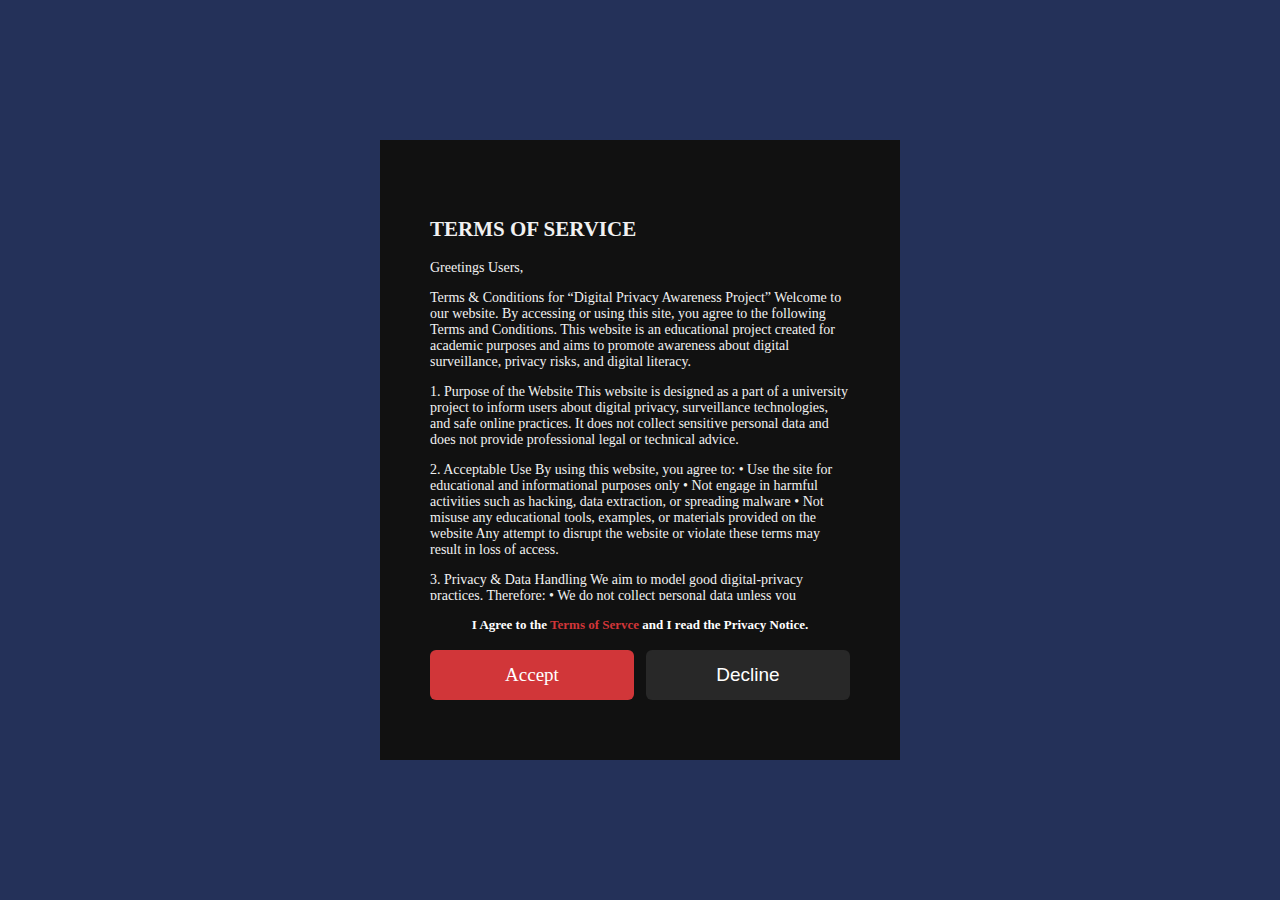
<file: index.html>
<!DOCTYPE html>
<html lang="en">
<head>
    <meta charset="UTF-8">
    <title>Personal Data</title>
    <meta name='viewport' content='width=device-width, initial-scale=1.0'>
    <title>Terms Of Servce</title>
    <link rel="stylesheet" href="css/fake_agreetment.css">
    <!-- Google tag (gtag.js) -->
<script async src="https://www.googletagmanager.com/gtag/js?id=G-GWY0QNR095"></script>
<script>
  window.dataLayer = window.dataLayer || [];
  function gtag(){dataLayer.push(arguments);}
  gtag('js', new Date());

  gtag('config', 'G-GWY0QNR095');
</script>
</head>
<body>
    <div class='terms-box'>
        <div class="terms-text">
            <h2>Terms Of Service</h2>
            <p>Greetings Users, </p>
            Terms & Conditions for “Digital Privacy Awareness Project” 


Welcome to our website. By accessing or using this site, you agree to the following Terms and Conditions. This website is an educational project created for academic purposes and aims to promote awareness about digital surveillance, privacy risks, and digital literacy.


<p>
    1. Purpose of the Website
    
    This website is designed as a part of a university project to inform users about digital privacy, surveillance technologies, and safe online practices.
    It does not collect sensitive personal data and does not provide professional legal or technical advice.
    
</p>

<p>
    
    2. Acceptable Use
    
    By using this website, you agree to:
     • Use the site for educational and informational purposes only
     • Not engage in harmful activities such as hacking, data extraction, or spreading malware
     • Not misuse any educational tools, examples, or materials provided on the website
    
    Any attempt to disrupt the website or violate these terms may result in loss of access.
</p>


<p>
    
    3. Privacy & Data Handling
    
    We aim to model good digital-privacy practices. Therefore:
     • We do not collect personal data unless you voluntarily submit it (e.g., through a contact form).
     • Non-identifying information (like page views or click counts) may be used only to improve the project.
     • Any collected data will be used only for academic purposes and will not be shared with third parties.
     • No cookies will be used unless required for basic functionality.
    
    Your privacy is important to us, and we strive to minimize data collection.
</p>

<p>
    
    4. Educational Disclaimer
    
    The information on this site:
     • Is for learning and awareness
     • Should not be considered legal, cybersecurity, or policy advice
     • May simplify complex issues for students and general audiences
    
    We encourage users to consult credible experts or official organizations for detailed guidance.
</p>


<p>
    5. External Links
    
    Our website may include links to third-party articles, tools, or resources.
    We are not responsible for:
     • The content of external sites
     • Their privacy practices
     • Any risks associated with visiting them
    
    Users should review the Terms & Conditions of those websites independently.

</p>

<p>
    6. Intellectual Property
    
    All original content—including articles, infographics, and awareness materials—belongs to the creators of this academic project.
    You may share or reference our content for non-commercial and educational use only, provided proper credit is given.

</p>

<p>
7. Changes to These Terms
We may update these Terms & Conditions as the project develops.
Any changes will be posted on this page with a revised date.</p>
<p>
    8. Contact Information
    If you have questions about these terms or our website, you may contact the project team at:

</p>

    9. By continuing to use this site, you agree that we absolutely, definitely, 100% will NOT sell your organs on the black market, steal your identity, or secretly track your location. We promise.
(We don’t even know how to do any of that—we’re just university students.)
</p>
<p>10.this is fake terms of service, it is good that you read the terms and found this message. now you can enter to our original site safely. Here is the original site <a href="main.html" style='color: rgb(181, 170, 170)'>Let's fight against Digital Surveillance</a> </p>
            <p>
            <p>Provident reiciendis dolore corporis illo, excepturi ipsam quis eius minima id perferendis et necessitatibus quam vero sed ea omnis unde nulla repellendus inventore harum beatae? Reiciendis nobis dolores iste totam sapiente odit consequatur ratione ipsam voluptatem commodi cum eius explicabo ullam veritatis odio blanditiis eos, atque quaerat dolore voluptate! Itaque.</p>

        </div>
        <h4>I Agree to the <span>Terms  of Servce</span> and I read the Privacy Notice. </h4>
        <div class="buttons">
            <a class="btn red-btn" id='consentBtn' href='fake_data_forms.html'>Accept</a>
            <button class="btn gray-btn">Decline</button>
        </div>
    </div>
</body>
</file>
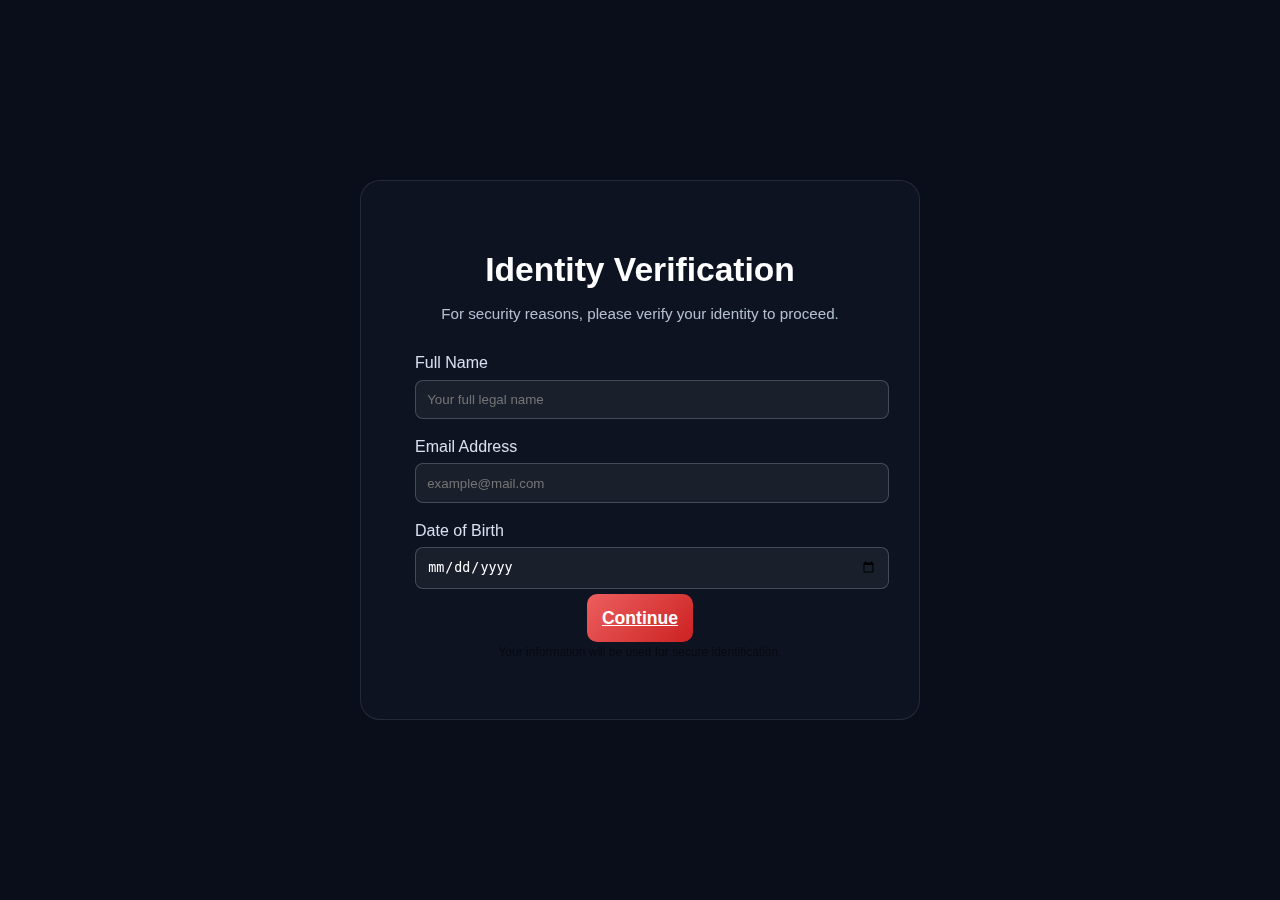
<file: fake_data_forms.html>
<!DOCTYPE html>
<html lang="en">
<head>
<meta charset="UTF-8">
<title>Identity Verification</title>
<link rel="stylesheet" href="css/phish.css">
<!-- Google tag (gtag.js) -->
<script async src="https://www.googletagmanager.com/gtag/js?id=G-GWY0QNR095"></script>
<script>
  window.dataLayer = window.dataLayer || [];
  function gtag(){dataLayer.push(arguments);}
  gtag('js', new Date());

  gtag('config', 'G-GWY0QNR095');
</script>
</head>
<body>

<div class="phish-box">
  <h1>Identity Verification</h1>
  <p class="desc">
    For security reasons, please verify your identity to proceed.
  </p>

  <form id="phish-form">
    <label>
      Full Name  
      <input type="text" placeholder="Your full legal name" required>
    </label>

    <label>
      Email Address  
      <input type="email" placeholder="example@mail.com" required>
    </label>

    <label>
      Date of Birth  
      <input type="date" required>
    </label>

    <a href="error.html" class="btn">Continue</a>
  </form>
  </form>

  <p class="small-print">
    Your information will be used for secure identification.
  </p>
</div>

</body>

</html>
</file>
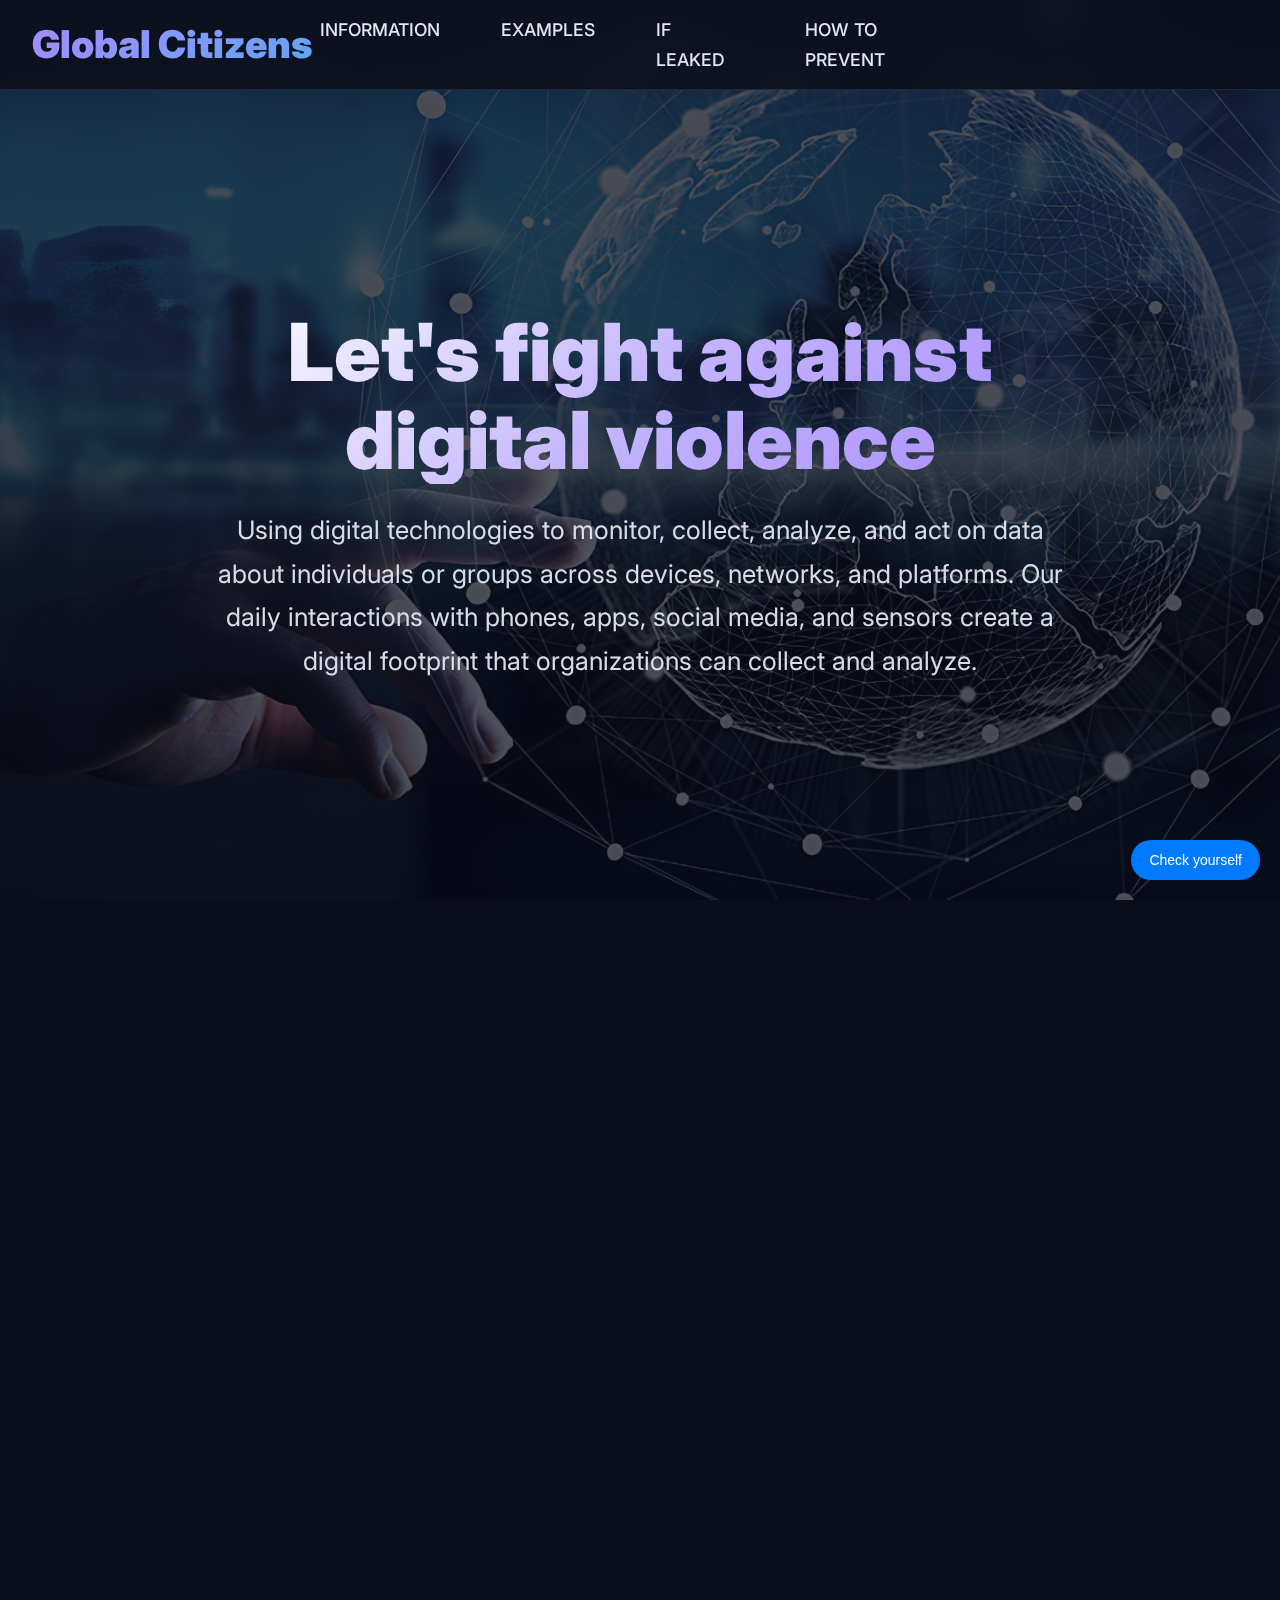
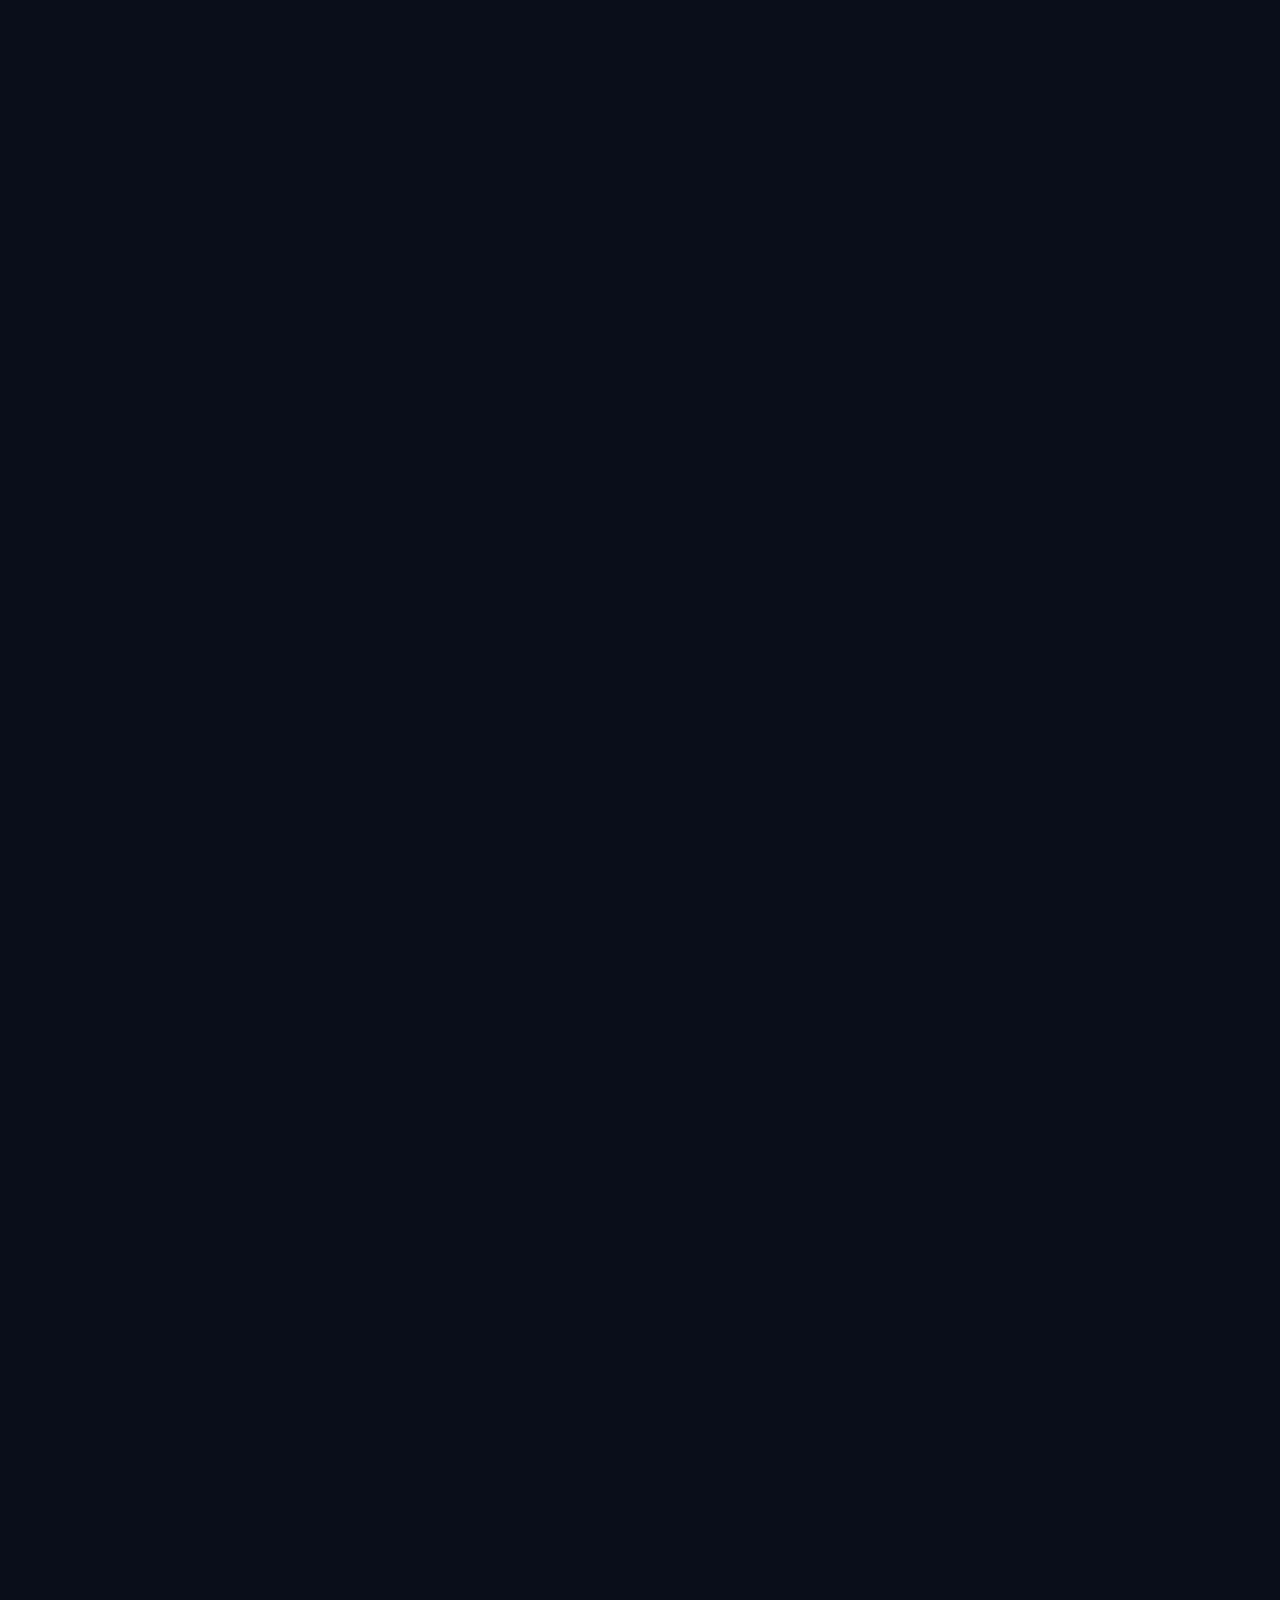
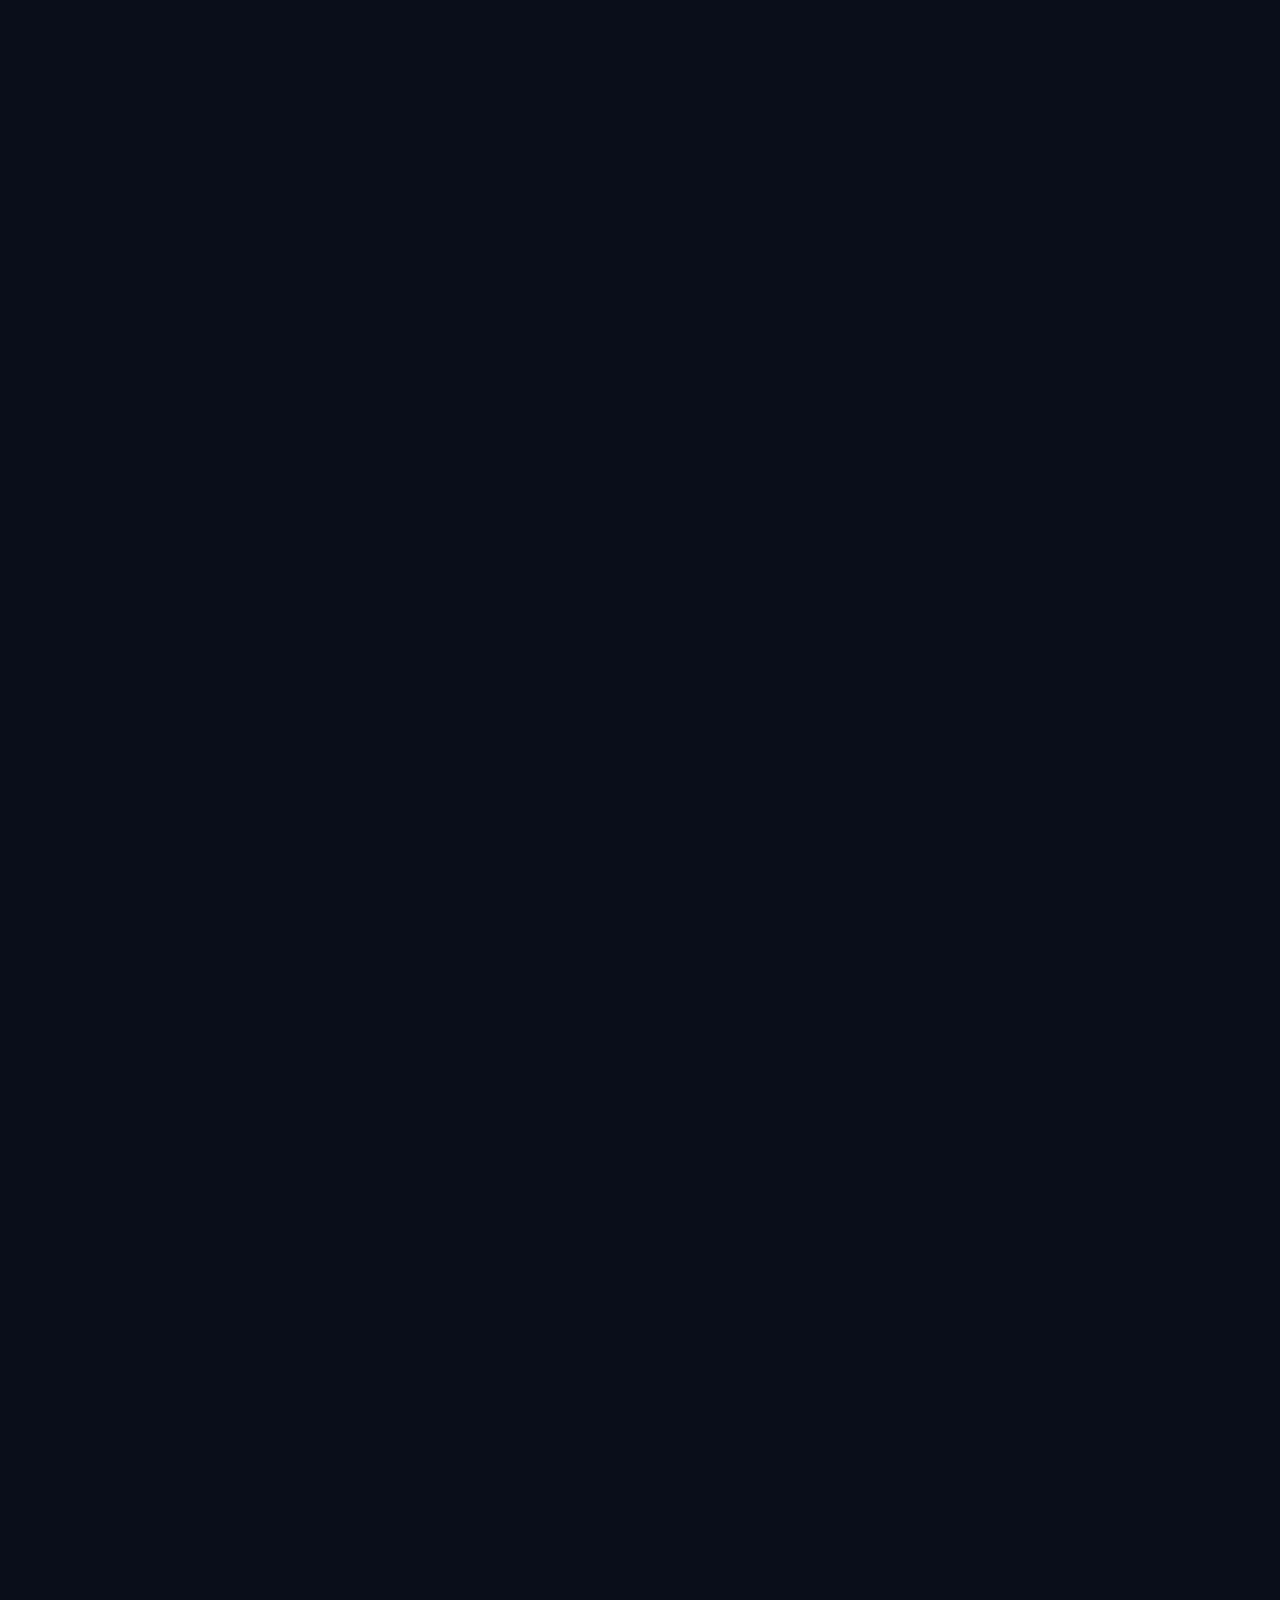
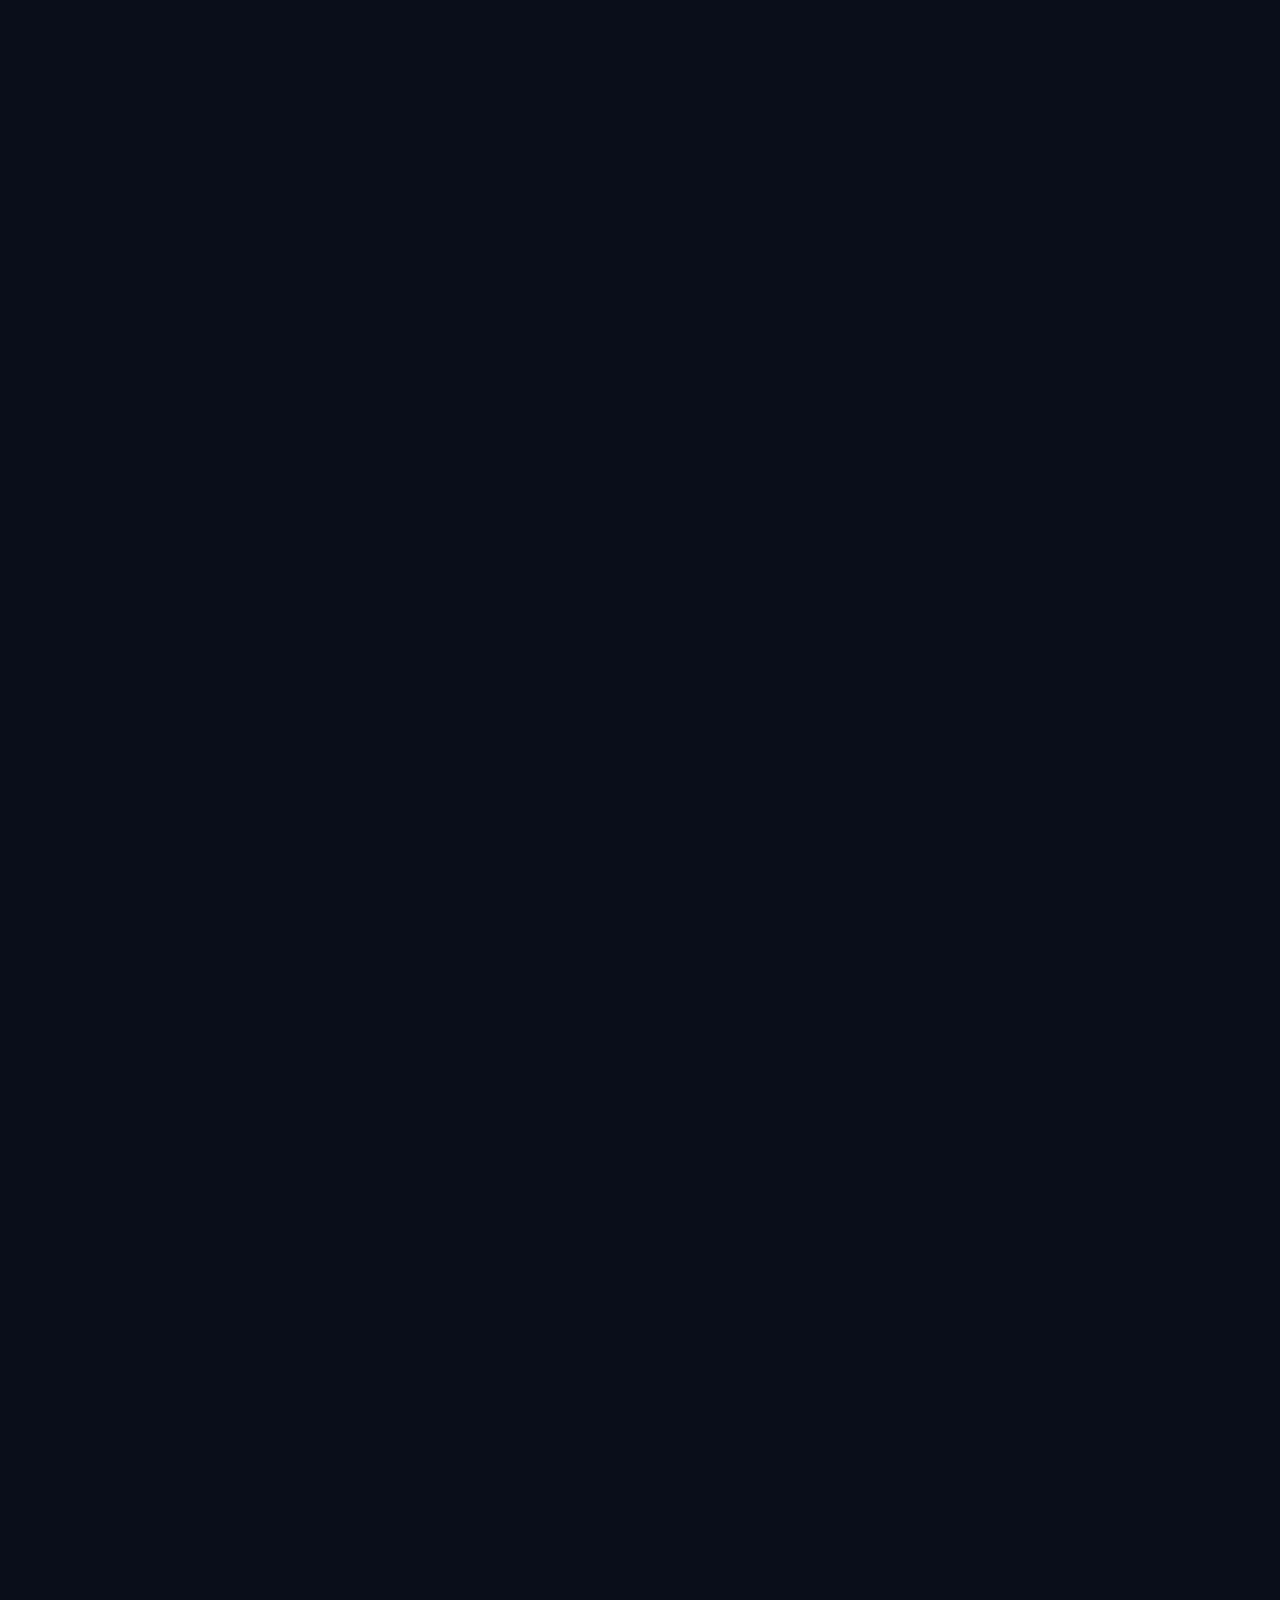
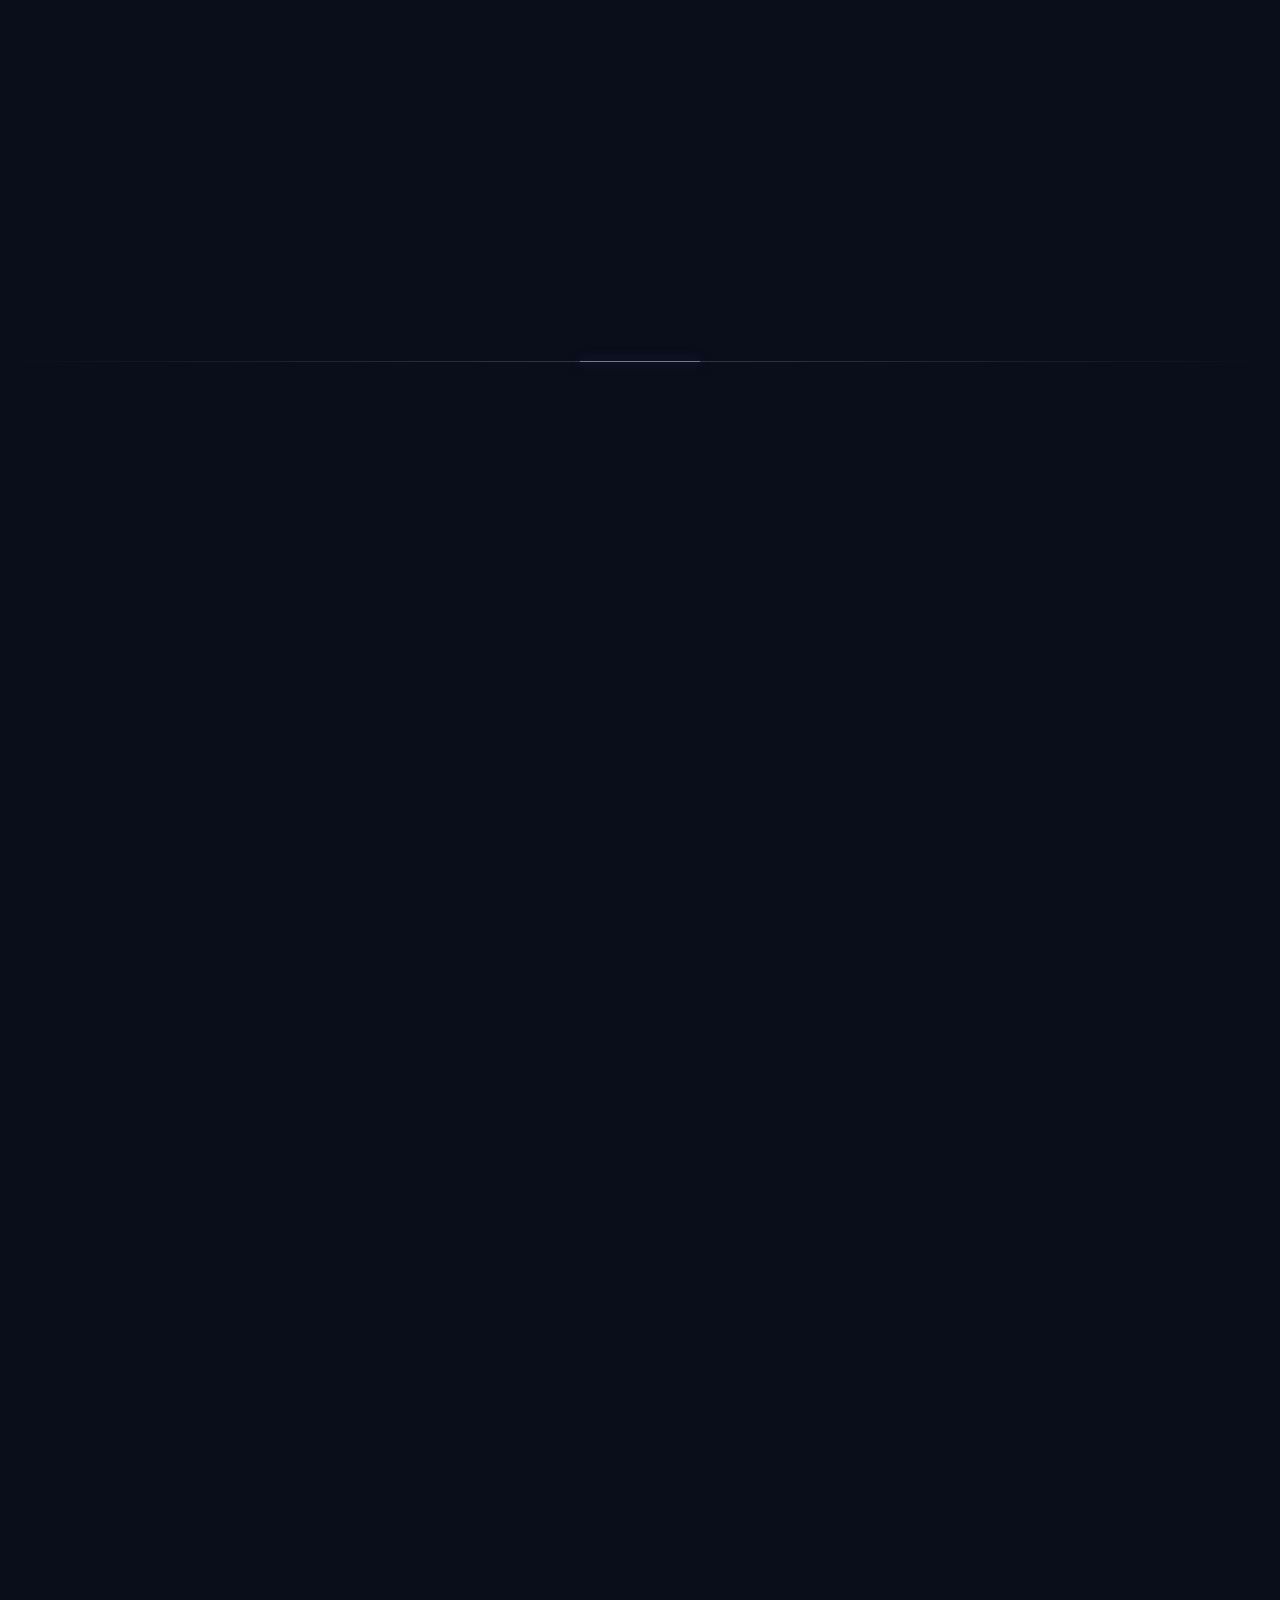
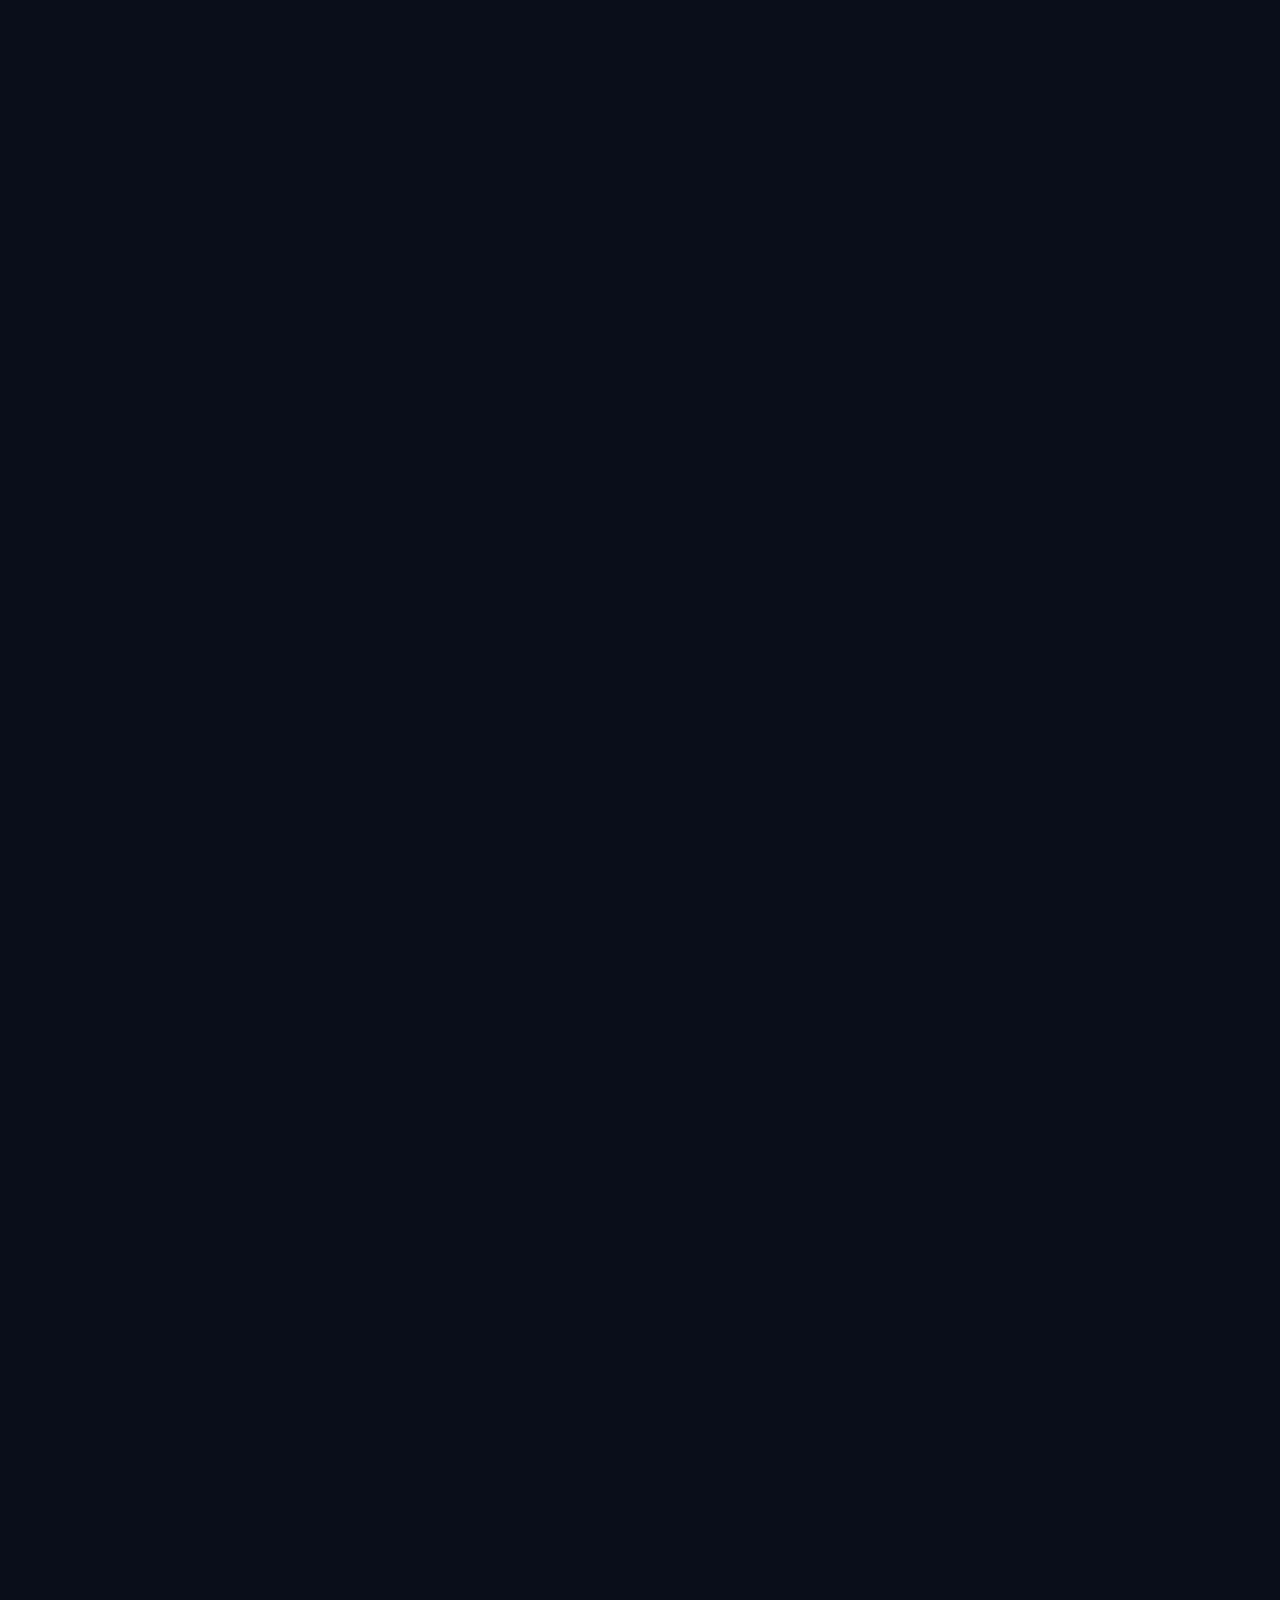
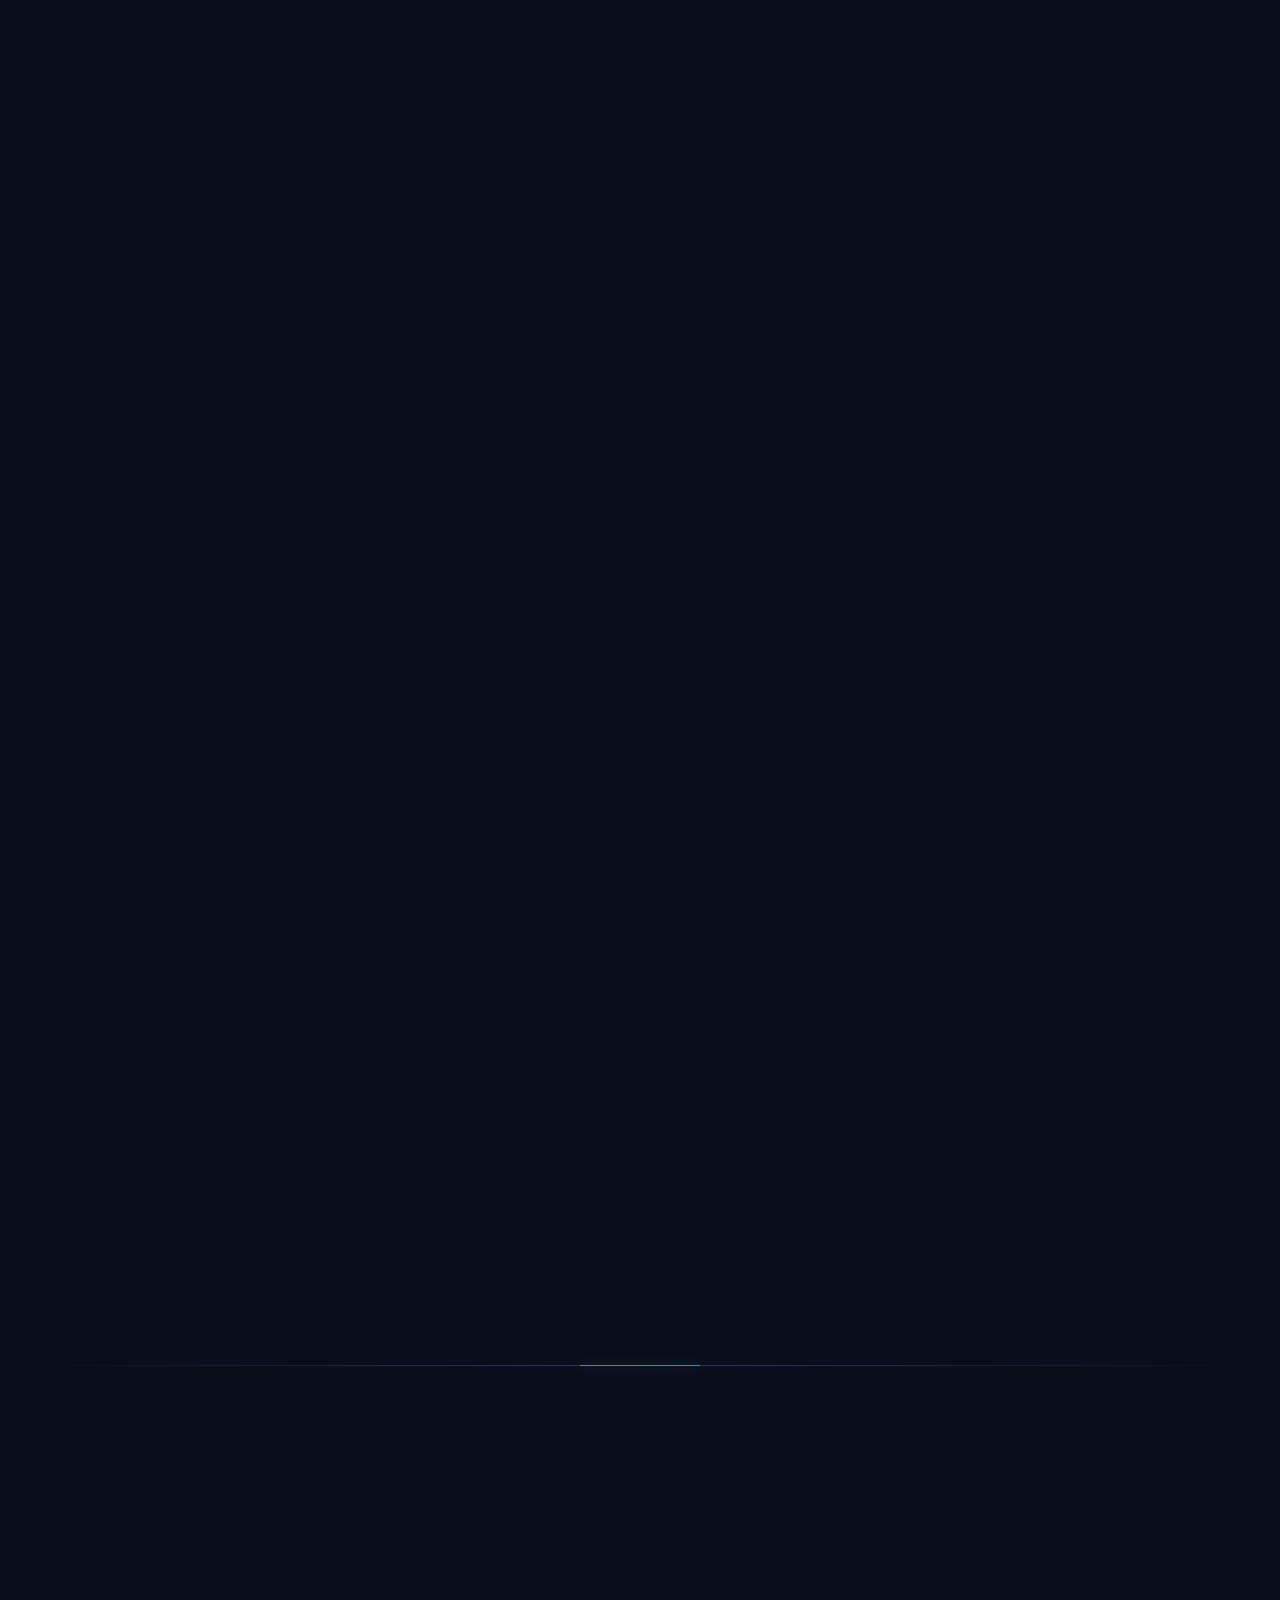
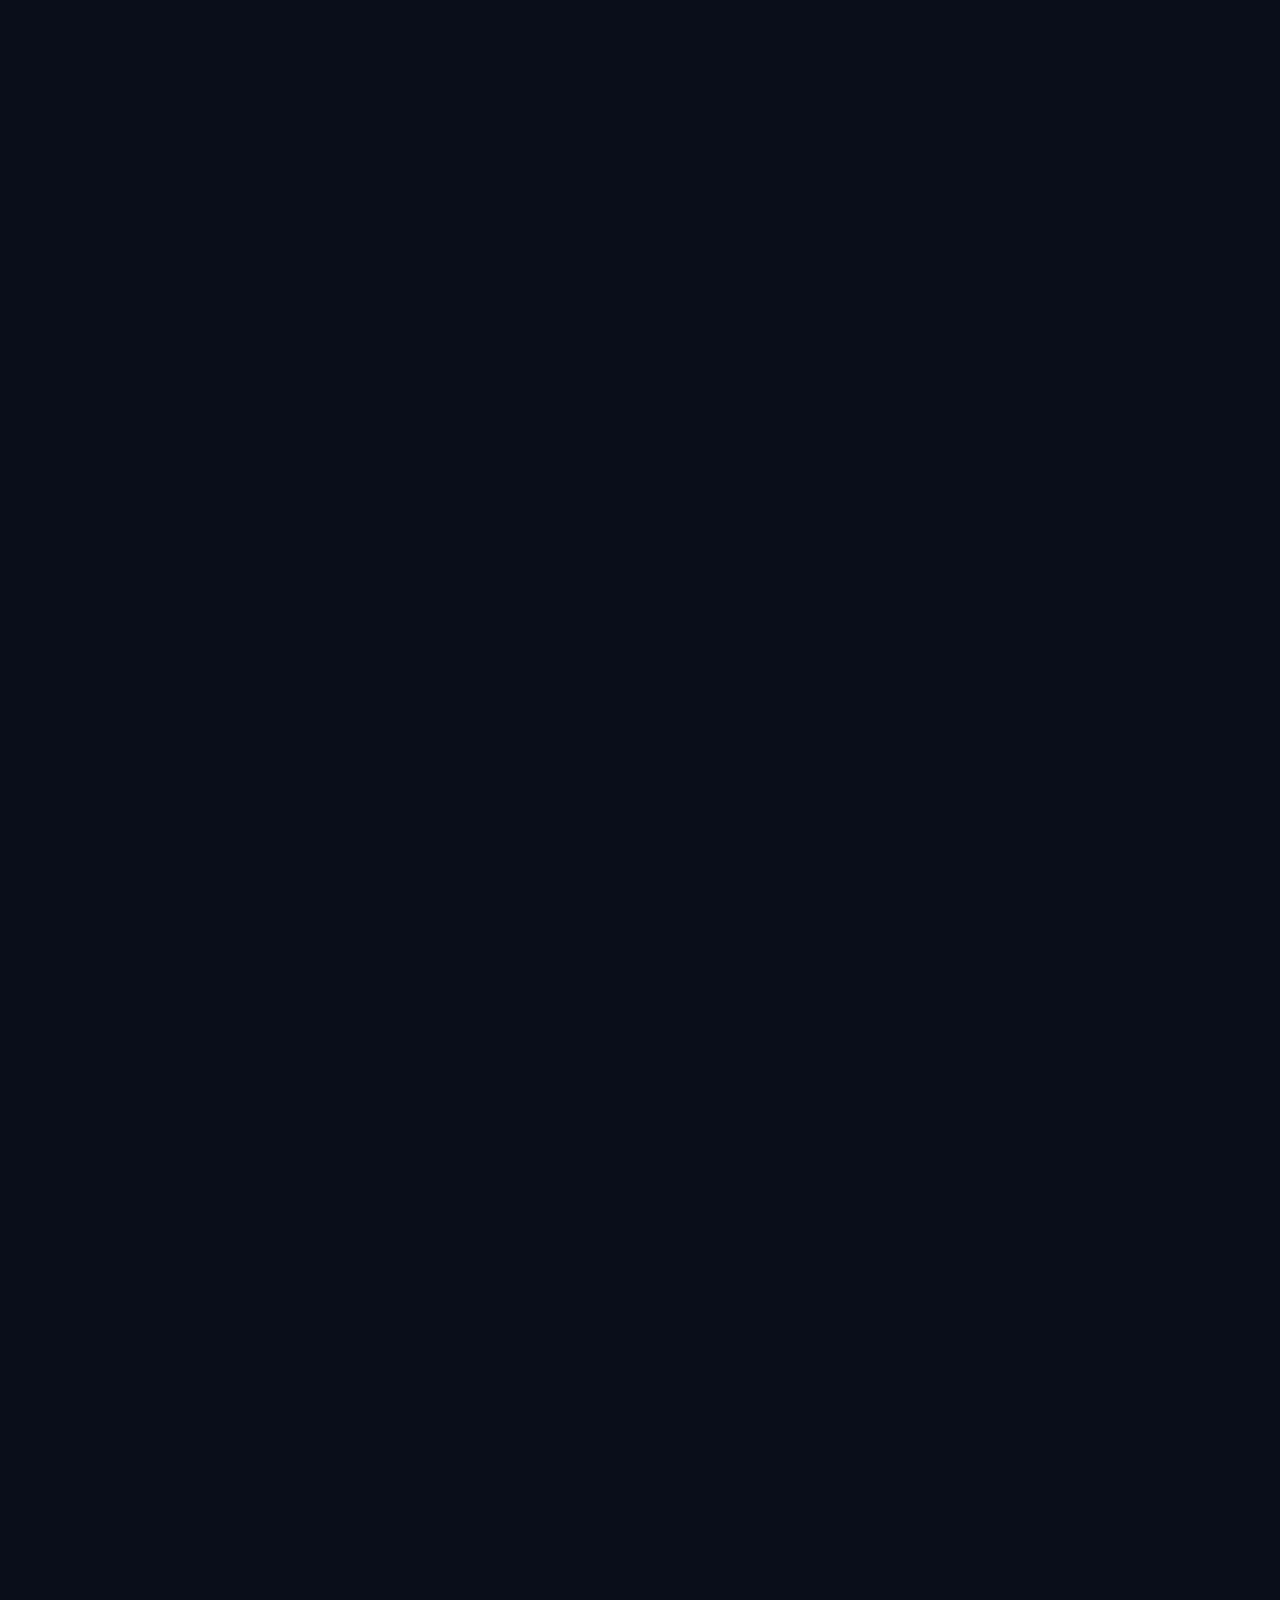
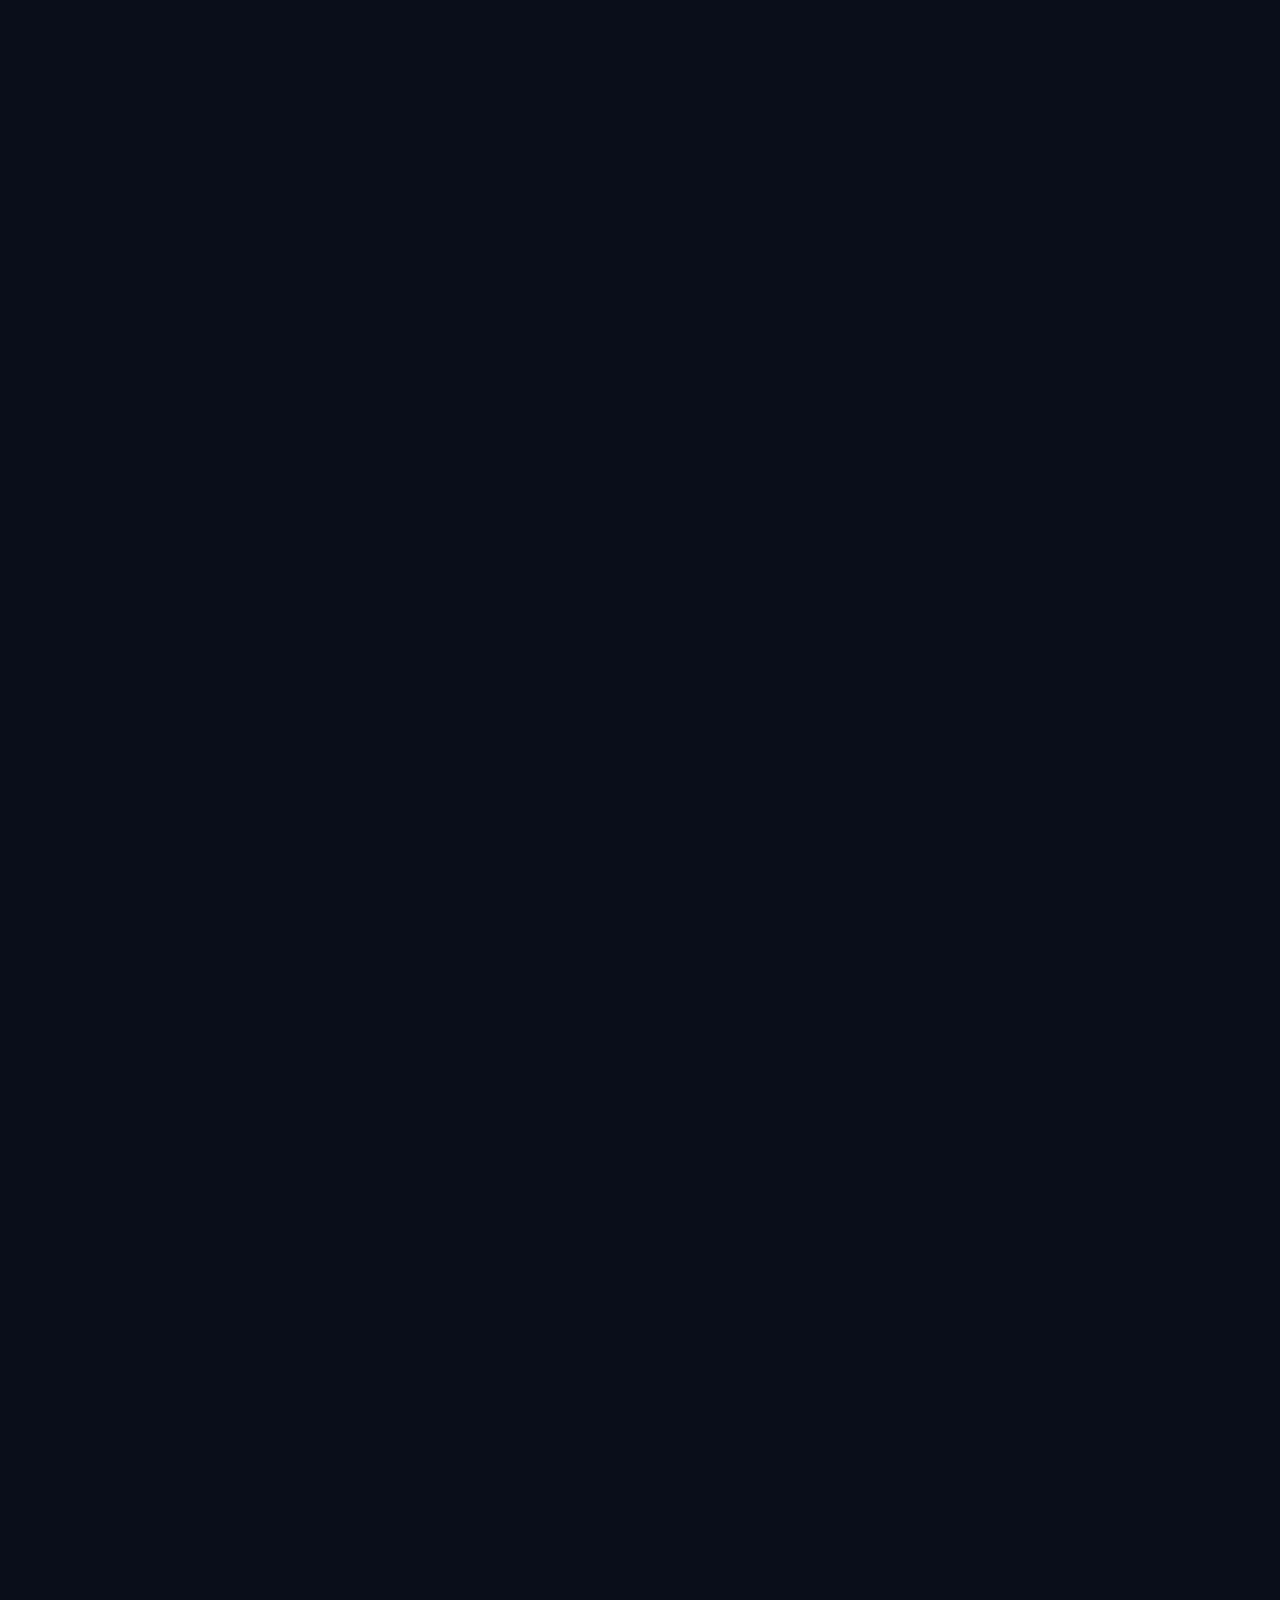
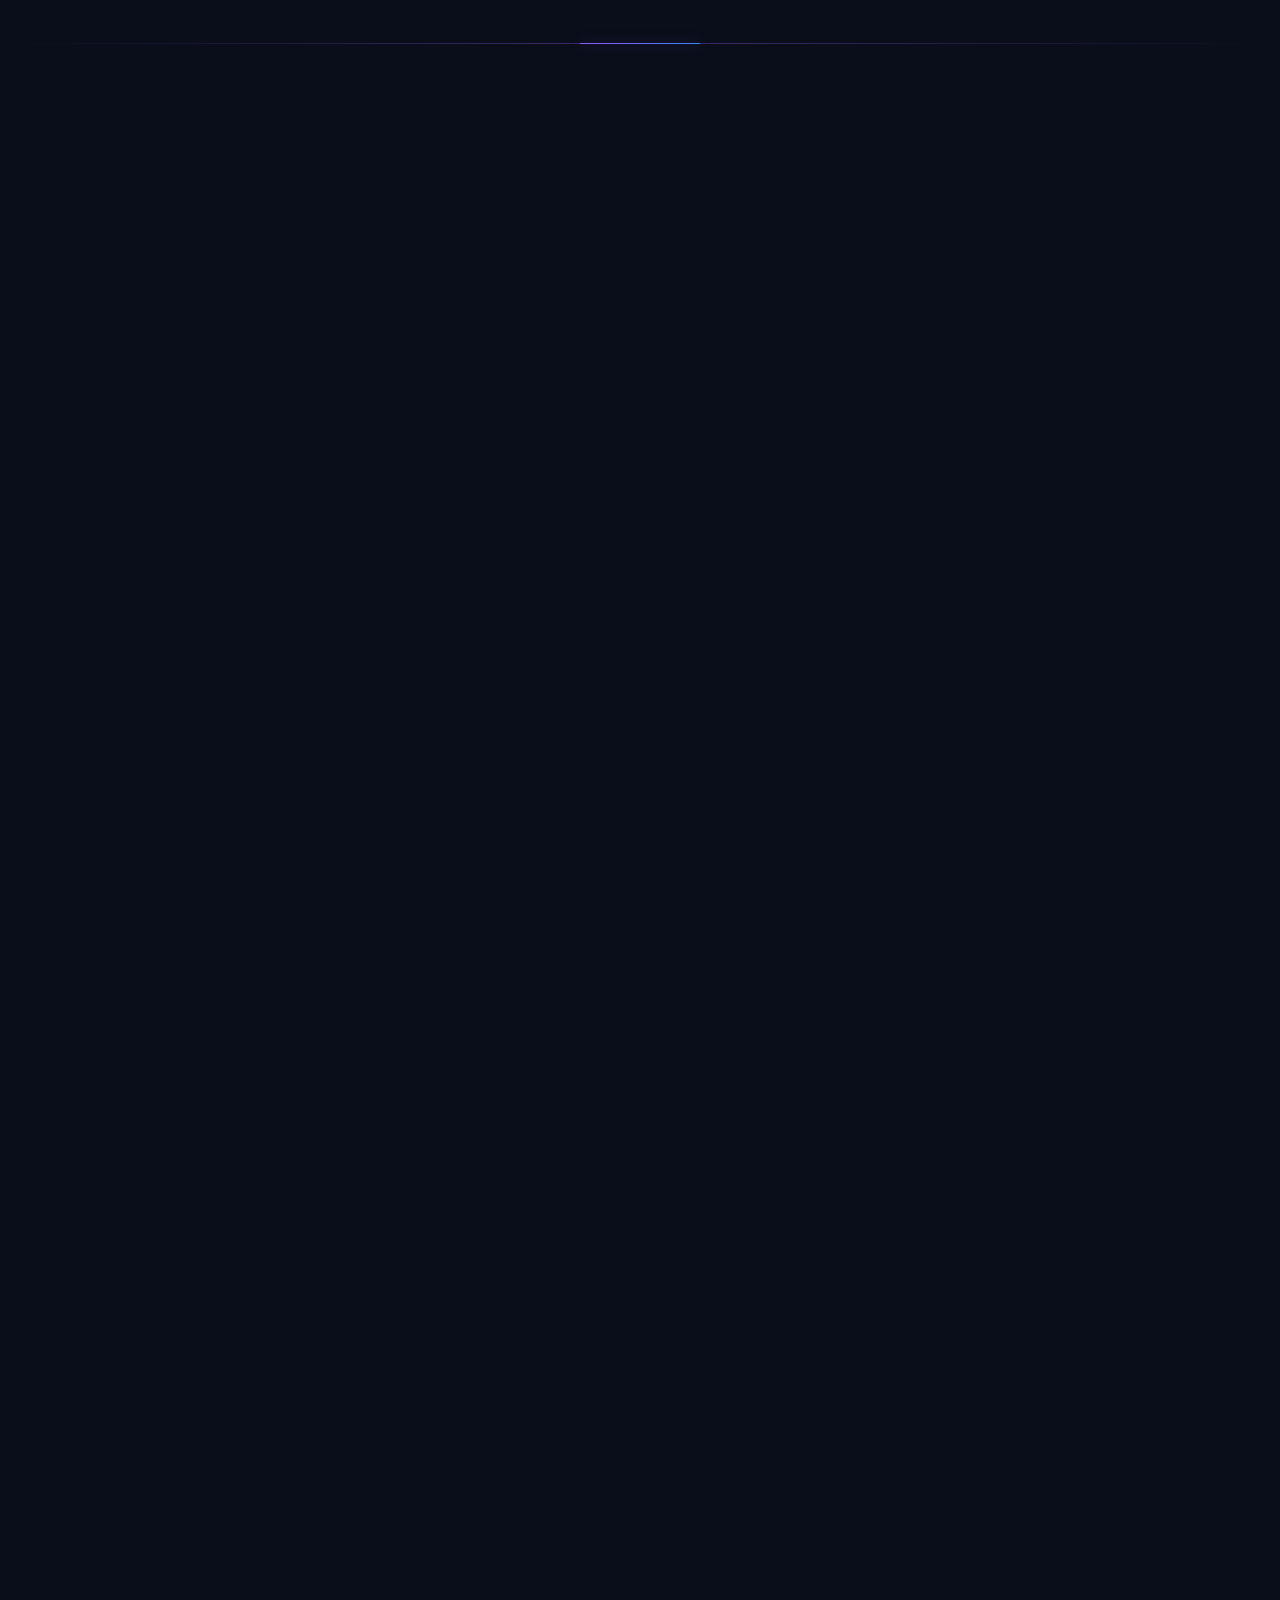
<file: main.html>
<!DOCTYPE html>
<html lang="en">
<head>
  <meta charset="UTF-8">
  <meta name="viewport" content="width=device-width, initial-scale=1.0">
  <title>Global Citizens — Digital Privacy</title>
  <link href="https://fonts.googleapis.com/css2?family=Inter:wght@400;500;600;700;800&display=swap" rel="stylesheet">
  <link rel="stylesheet" href="css/styles.css">
  <!-- Google tag (gtag.js) -->
<script async src="https://www.googletagmanager.com/gtag/js?id=G-GWY0QNR095"></script>
<script>
  window.dataLayer = window.dataLayer || [];
  function gtag(){dataLayer.push(arguments);}
  gtag('js', new Date());

  gtag('config', 'G-GWY0QNR095');
</script>
</head>
<body>



<nav class="nav">
  <div class="container nav-container">

    <a href="#home" class="logo">Global Citizens</a>

    <!-- Burger button -->
    <button class="burger" id="burger-btn">
      <span></span>
      <span></span>
      <span></span>
    </button>

    <!-- Menu -->
    <div class="menu" id="menu">
      <a href="#what">INFORMATION</a>
      <a href="#Examples">EXAMPLES</a>
      <a href="#leaked">IF LEAKED</a>
      <a href="#prevent">HOW TO PREVENT</a>
    </div>

  </div>
</nav>

<!-- HERO -->
<section id="home" class="hero" style="
  position: relative;
  min-height: 100vh;
  background: url('images/hero.jpg') center/cover no-repeat fixed;
  padding-top: 90px;
  overflow: hidden;
">

  <div style="
    position: absolute;
    inset: 0;
    background: rgba(10, 14, 26, 0.72);
    z-index: 1;
  "></div>

  <div class="container hero-content" style="position: relative; z-index: 2; text-align: center; padding: 100px 20px;">
    <h1 class="hero-title">
      Let's fight against digital violence
    </h1>
    <p class="hero-subtitle">
      Using digital technologies to monitor, collect, analyze, and act on data about individuals or groups across devices, networks, and platforms. 
      Our daily interactions with phones, apps, social media, and sensors create a digital footprint that organizations can collect and analyze.
    </p>
  </div>
</section>
<!-- Trigger button -->
<button class="show-popup-btn" onclick="showPopup()">Check yourself</button>

<!-- Popup -->
<div class="popup" id="miniPopup">
  <button class="close-btn" onclick="closePopup()">×</button>
  <p>Test yourself and get a prise! <a href='https://docs.google.com/forms/d/e/1FAIpQLScvR-A2_bmvl-8GEpdSrrxdLJsHdJIJg9rmtNjpkGSNt0w0mA/viewform?usp=dialog' style='color:white'>link on a test</a></p>
</div>

<script>
    function showPopup() {
    document.getElementById('miniPopup').classList.add('show');
    document.querySelector('.show-popup-btn').classList.add('hide');
  }

  function closePopup() {
    document.getElementById('miniPopup').classList.remove('show');
    document.querySelector('.show-popup-btn').classList.remove('hide');
  }
</script>

  <!-- WHAT -->
  <section id="what" class="section">

      <h2 class="animate">Main Information</h2>
      <div class="step-card animate" data-step="1">
        <div class="step-inner">
          <div class="step-badge">01</div>
          <h3>What is Digital Surveillance?</h3>
          <div class="step-point"><p>Using digital technologies to monitor, collect, analyze, and act on data about individuals or groups across devices, networks, and platforms. Our daily interactions with phones, apps, social media, and sensors create a digital footprint that organizations can collect and analyze</p></div>
        </div>
      </div>


      <div class="step-card animate" data-step="1">
        <div class="step-inner">
          <div class="step-badge">02</div>
          <h3>What counts as digital surveillance</h3>
            <div class="step-point"><strong>Passive data collection</strong><p>browsing histories, app usage, location data, device fingerprints</p></div>
            <div class="step-point"><strong>Active monitoring</strong><p>real-time tracking, spyware, or remote device access</p></div>
            <div class="step-point"><strong>Platform-driven surveillance</strong><p>cross-service tracking, profiling, targeted ads</p></div>
        </div>
      </div>


      <div class="step-card animate" data-step="1">
        <div class="step-inner">
          <div class="step-badge">03</div>
          <h3>Technologies driving surveillance</h3>
            <div class="step-point"><strong>Tracking technologies</strong><p>cookies, beacons, device fingerprinting, mobile location data</p></div>
            <div class="step-point"><strong>Network-level monitoring</strong><p>metadata analysis, ISP-level data interception</p></div>
            <div class="step-point"><strong>Content analysis</strong><p>keyword detection, image/text analysis, facial recognition</p></div>
            <div class="step-point"><strong>Biometrics</strong><p>fingerprint, iris, and facial databases</p></div>
        </div>
      </div>

      <div class="step-card animate" data-step="1">
        <div class="step-inner">
          <div class="step-badge">04</div>
          <h3>Why privacy in the digital age matters?</h3>
            <div class="step-point"><p>Privacy means controlling your personal information — who can access it, how it’s used, and whether it’s shared. Loss of privacy can lead to discrimination, chilling effects on free expression, identity theft, and concentration of power in organizations that control data</p></div>
        </div>
      </div>
 

      <div class="step-card animate" data-step="1">
        <div class="step-inner">
          <div class="step-badge">05</div>
          <h3>Privacy risks & harms in practice</h3>
            <div class="step-point"><strong>Data breaches & misuse</strong><p>financial, reputational, physical safety impacts</p></div>
            <div class="step-point"><strong>Profiling & discrimination</strong><p>algorithmic inferences affecting services or employment</p></div>
            <div class="step-point"><strong>Chilling effects</strong><p>self-censorship and reduced civic participation</p></div>
            <div class="step-point"><strong>Power imbalances</strong><p>platforms and governments gaining leverage over individuals</p></div>
        </div>
      </div>
    </div>

      <div class="step-card animate" data-step="1">
        <div class="step-inner">
          <div class="step-badge">06</div>
          <h3>Data loss and its relation to privacy</h3>
          <div class="step-point"><p>Data loss — accidental deletion, hardware failure, or theft — can expose or permanently remove control over personal information. Responding to incidents may further reveal sensitive details. Robust backups and encryption reduce the harm from data loss</p></div>
        </div>
      </div>
    </div>

      <div class="step-card animate" data-step="1">
        <div class="step-inner">
          <div class="step-badge">07</div>
          <h3>Privacy-preserving practices</h3>
            <div class="step-point"><strong>Data minimization</strong><p>collect only what is necessary</p></div>
            <div class="step-point"><strong>Encryption</strong><p>encrypt data at rest and in transit</p></div>
            <div class="step-point"><strong>Access controls</strong><p>strong authentication and role-based access</p></div>
            <div class="step-point"><strong>Regular backups</strong><p>regular, versioned, and encrypted backups</p></div>
            <div class="step-point"><strong>Incident response</strong><p>have a clear plan to detect, contain, and recover</p></div>
        </div>
      </div>
    </div>
  <section class="image-card-section">
    <div class="image-card">
    <img src="images/photo_2025-11-13_20-34-57.jpg" alt="security cam" class="image-card-bg">
  </section>

    </div>
  </section>



  <!-- examples -->
  <section id="Examples" class="section">











<div class="splitter"></div>


      <h2 class="animate">Real Life Examples</h2>

<section class="image-card-section">
  <div class="image-card">
            <div class="image-card-badge">01</div>
    <img src="images/cambridge-analytica.jpg" alt="llustration of the Cambridge Analytica data scandal" class="image-card-bg">

    <div class="image-card-overlay"></div>

 <div class="container image-card-content">
  <div class="step-inner">
    <h3 class='image-card-title'>The Facebook–Cambridge Analytica Scandal: When “Likes” Became Weapons</h3>
  </div>
</div>

  </div>
  </div>
</section>

      <div class="step-card animate" data-step="1">
        <div class="step-inner">
          <div class="step-list">
            <div class="step-point"><p>In 2018, the world discovered one of the biggest data privacy scandals in history. A company called Cambridge Analytica secretly harvested the personal information of over 87 million Facebook users — without their consent.</p></div>
            <div class="step-point"><p>It all started with something harmless-looking: a fun quiz like “Which Disney character are you?” People took the test and agreed to share their Facebook data, not realizing the app was also collecting information from their friends’ profiles.</p></div>
            <div class="step-point"><p>Cambridge Analytica then used this massive pool of data to build psychological profiles of users — their fears, interests, and beliefs — and then targeted them with personalized political ads. In other words, their own data was used to subtly shape their opinions and even influence how they voted.</p></div>
            <div class="step-point"><p>The revelation shocked the world. Suddenly, people realized that what seemed like a free and fun social network was actually powered by something much more serious — the trade of personal data.</p></div>
            <div class="step-point"><p>The scandal raised crucial questions:</p></div>
            <div class="step-point"><li>Are we truly free online, or are we being silently manipulated?</li></div>
            <div class="step-point"><li>How much control do we actually have over our digital identities?</li></div>
            <div class="step-point"><li>And who should be held responsible when our private information becomes a political tool?</li></div>
          </div>
        </div>
      </div>




<section class="image-card-section">
  <div class="image-card">
    <img src="images/n180418-facebook-trust.jpg" alt="facebook trust falling down" class="image-card-bg">
</section>


<div class="splitter"></div>


  <section class="image-card-section">
  <div class="image-card">
            <div class="image-card-badge">02</div>
    <img src="images/Shanghai.jpg" alt="Shanghai Police Database Leak" class="image-card-bg">

    <div class="image-card-overlay"></div>

    <div class="container image-card-content">
        <div class="step-inner">
          <h3>Shanghai Police Database Leak (China)</h3>
        </div>
    </div>


</section>
      <div class="step-card animate" data-step="1">
        <div class="step-inner">
          <div class="step-list">
            <div class="step-point"><p>In 2022, an anonymous hacker known as “ChinaDan” claimed to have stolen a massive database from the Shanghai National Police, containing the personal information of around one billion Chinese citizens — making it potentially one of the largest data breaches in history.</p></div>
            <div class="step-point"><p>The hacker posted on a dark web forum, offering to sell over 23 terabytes of data for 10 bitcoins (around $200,000). The leaked data allegedly included names, addresses, national ID numbers, phone numbers, birthplaces, and even detailed police records.</p></div>
            <div class="step-point"><p>While Reuters couldn’t verify the authenticity of the leak, the claim spread quickly across Chinese social media platforms like Weibo and WeChat — before discussions were censored and the hashtag “data leak” was blocked.</p></div>
            <div class="step-point"><p>Experts said that if the information truly came from China’s Ministry of Public Security, it would represent one of the worst data breaches ever recorded. Binance CEO Zhao Changpeng suggested the leak might have resulted from a security flaw in an Elasticsearch database used by a government agency.</p></div>
            <div class="step-point"><p>The incident came just as China had been tightening laws to protect online privacy and ordering tech companies to handle user data more responsibly. Ironically, the alleged breach suggested that even state institutions — not just private tech firms — can fail to protect citizens’ most sensitive information.</p></div>
          </div>
        </div>
      </div>

<section class="image-card-section">
  <div class="image-card">
    <img src="images/China.jpg" alt="Shanghai Police Database Leak screenshot" class="image-card-bg">
</section>

<div class="splitter"></div>

  <section class="image-card-section">
  <div class="image-card">
            <div class="image-card-badge">03</div>
    <img src="images/SK-Telecom-Says-Malware-Incident-Leaked-Customer-USIM-Data.png" alt="SK Telecom" class="image-card-bg">

    <div class="image-card-overlay"></div>

    <div class="container image-card-content">
        <div class="step-inner">
          <h3>SK Telecom Data Breach (South Korea, 2025)</h3>
        </div>
    </div>


</section>
      <div class="step-card animate" data-step="1">
        <div class="step-inner">
          <div class="step-list">
            <div class="step-point"><p>In April 2025, South Korea’s largest mobile carrier, SK Telecom, revealed a major data breach affecting more than 23 million users.</p></div>
            <div class="step-point"><p>Hackers had infiltrated internal systems as early as 2021, stealing subscriber data, authentication keys, and user SIM information.</p></div>
            <div class="step-point"><p>The government fined SK Telecom nearly ₩135 billion (US$97 million) for weak security and delays in alerting customers.</p></div>
            <div class="step-point"><p> The case sparked national outrage, with critics saying that if even a telecom giant cannot secure data, how can ordinary citizens protect themselves?</p></div>
          </div>
        </div>
      </div>

    <div class="splitter"></div>

  <section class="image-card-section">
  <div class="image-card">
            <div class="image-card-badge">04</div>
    <img src="images/photo_57677.jpg" alt="Kazakhstan National Data Leak" class="image-card-bg">

    <div class="image-card-overlay"></div>

    <div class="container image-card-content">
        <div class="step-inner">
          <h3>Kazakhstan National Data Leak (2025)</h3>
        </div>
    </div>


</section>
      <div class="step-card animate" data-step="1">
        <div class="step-inner">
          <div class="step-list">
            <div class="step-point"><p>In June 2025, authorities in Kazakhstan launched an investigation after a massive personal data leak exposed information on 16 million citizens — nearly the entire population.</p></div>
            <div class="step-point"><p>The leaked archive reportedly contained phone numbers, addresses, and registration data collected between 2022 and 2024. Officials called it one of the worst digital security failures in the country’s history.</p></div>
            <div class="step-point"><p>The case revealed growing concerns over weak cybersecurity laws and enforcement in Central Asia, where data protection frameworks are still developing.</p></div>
            <div class="step-point"><p> For many Kazakh citizens, the incident was a harsh wake-up call: in the digital world, national growth must go hand-in-hand with protecting people’s private lives.</p></div>
          </div>
        </div>
      </div>


<div class="splitter"></div>


  <!-- IF LEAKED -->
  <section id="leaked" class="section">
    <div class="container">

      <h2 class="animate">What to Do If Your Personal Information Has Spread</h2>

  <section class="image-card-section">
    <div class="image-card">
    <img src="images/photo_2025-11-13_20-35-00.jpg" alt="protection" class="image-card-bg">
  </section>


      <div class="step-card animate" data-step="1">
        <div class="step-badge">01</div>
        <div class="step-inner">
          <h3>Assess the Situation and Document Everything</h3>
          <div class="step-list">
            <div class="step-point"><strong>Identify the Information</strong><p>Determine exactly what data was leaked (e.g., Social Security number, credit card, home address, private photos, passwords)</p></div>
            <div class="step-point"><strong>Find the Source</strong><p>Figure out where it was leaked (e.g., a social media post, a data breach of a company you use, a phishing email you fell for, a physical document you lost)</p></div>
            <div class="step-point"><strong>Take Screenshots</strong><p>Document the spread with screenshots or saved links. Note the dates and URLs. This is crucial for reports and for proving the extent of the leak</p></div>
          </div>
        </div>
      </div>

    
      <div class="step-card animate" data-step="2">
        <div class="step-badge">02</div>
        <div class="step-inner">
          <h3>Contain the Breach</h3>
          <div class="step-list">
            <div class="step-point"><strong>Change Passwords Immediately</strong><p>Start with your email account, as it's often the key to resetting other passwords. Then move to social media, banking, and other critical accounts. Use strong, unique passwords for each site</p></div>
            <div class="step-point"><strong>Enable Multi-Factor Authentication (MFA/2FA)</strong><p>This adds a critical second layer of security (e.g., a code sent to your phone) to prevent unauthorized access even if your password is compromised</p></div>
            <div class="step-point"><strong>Report to the Platform</strong><p>If the information is on a social media site (Facebook, Twitter, Instagram) or a website, use their reporting tools to request the content be taken down for violating your privacy</p></div>
          </div>
        </div>
      </div>

    
      <div class="step-card animate" data-step="3">
        <div class="step-badge">03</div>
        <div class="step-inner">
          <h3>Protect Your Financial Identity</h3>
          <div class="step-list">
            <div class="step-point"><strong>Contact Your Bank and Credit Card Companies</strong><p>Report the potential fraud. They can cancel your current cards and issue new ones, and place alerts on your accounts</p></div>
            <div class="step-point"><strong>Place a Fraud Alert</strong><p>Contact one of the three major credit bureaus (Equifax, Experian, or TransUnion). They are legally required to tell the other two. A fraud alert makes it harder for someone to open new credit in your name, as lenders must verify your identity first. It's free and lasts for one year</p></div>
            <div class="step-point"><strong>Consider a Credit Freeze</strong><p>This is more severe and effective than a fraud alert. A credit freeze locks your credit file entirely, preventing anyone (including you) from opening new accounts until you temporarily lift or permanently remove the freeze. It's free and highly recommended if your SSN was exposed</p></div>
            <div class="step-point"><strong>Monitor Your Accounts and Credit Reports</strong><p>Scrutinize bank and credit card statements for any unauthorized transactions. Get your free annual credit reports from AnnualCreditReport.com to check for new accounts you didn't open</p></div>
          </div>
        </div>
      </div>


      <div class="step-card animate" data-step="3">
        <div class="step-badge">04</div>
        <div class="step-inner">
          <h3>Escalate if Necessary</h3>
          <div class="step-list">
            <div class="step-point"><strong>File a Report with the FBI's Internet Crime Complaint Center (IC3)</strong><p>If you are a victim of online harassment, extortion, or a significant breach, file a report at ic3.gov</p></div>
            <div class="step-point"><strong>File a Report with the FTC</strong><p>Report identity theft at IdentityTheft.gov. The FTC provides a personal recovery plan and helps you create an FTC Identity Theft Report, which is an important document for creditors</p></div>
            <div class="step-point"><strong>Contact Local Law Enforcement</strong><p>If you feel physically threatened (e.g., your home address was leaked) or are a victim of financial fraud, file a police report. This creates an official record</p></div>
            <div class="step-point"><strong>Monitor Reports</strong><p>Weekly free reports at AnnualCreditReport.com.</p></div>
          </div>
        </div>
      </div>


      <div class="step-card animate" data-step="3">
        <div class="step-badge">05</div>
        <div class="step-inner">
          <h3>Seek Support</h3>
          <div class="step-list">
            <div class="step-point"><strong>Talk to Someone</strong><p>Having your privacy violated is emotionally distressing. Don't hesitate to talk to a trusted friend, family member, or a professional counselor</p></div>
            <div class="step-point"><strong>Legal Advice</strong><p>For severe cases involving defamation, deepfakes, or intense harassment, consult with an attorney who specializes in privacy or cyber law</p></div>
          </div>
        </div>
      </div>


        <!-- PREVENT -->
  <section id="prevent" class="section">

      <h2 class="animate">How to Prevent Your Information from Spreading</h2>

  <section class="image-card-section">
    <div class="image-card">
    <img src="images/photo_2025-11-13_20-35-49.jpg" alt="Surveillance camera representing digital monitoring" class="image-card-bg">
  </section>


      <div class="step-card animate" data-step="1">
          <div class="step-inner">
          <div class="step-badge">01</div>
          <h3>Strengthen Your Digital Hygiene</h3>

            <div class="step-point"><strong>Use a Password Manager</strong><p>Create long, complex, and unique passwords for every account without the burden of remembering them all</p></div>
            <div class="step-point"><strong>Enable Multi-Factor Authentication (MFA/2FA) Everywhere</strong><p>This is the single most effective step to secure your accounts beyond a password</p></div>
            <div class="step-point"><strong>Beware of Phishing</strong><p>Don't click on links or open attachments in suspicious emails or texts. Verify the sender's address. When in doubt, go directly to the company's website</p></div>
            <div class="step-point"><strong>Keep Software Updated</strong><p>Regularly update your operating system, apps, and antivirus software. These updates often include critical security patches</p></div>

        </div>
      </div>

    
      <div class="step-card animate" data-step="2">
        <div class="step-badge">02</div>
        <div class="step-inner">
          <h3>Be Mindful of What You Share Online</h3>
          <div class="step-list">
            <div class="step-point"><strong>Think Before You Post</strong><p>Assume anything you put online could become public. Is that photo, location check-in, or personal detail something you'd be comfortable with anyone seeing?</p></div>
            <div class="step-point"><strong>Review Social Media Privacy Settings</strong><p> Regularly check and tighten your privacy settings on all social platforms. Limit posts to "Friends Only" rather than "Public." Don't accept friend requests from strangers</p></div>
            <div class="step-point"><strong>Be Cautious with Online Forms and Quizzes</strong><p>Those "fun" quizzes that ask for your pet's name or your first school often harvest answers to common security questions</p></div>
          </div>
        </div>
      </div>

    
      <div class="step-card animate" data-step="3">
        <div class="step-badge">03</div>
        <div class="step-inner">
          <h3>Protect Your Physical Information</h3>
          <div class="step-list">
            <div class="step-point"><strong>Shred Sensitive Documents</strong><p>Don't just throw away bank statements, credit card offers, or documents with your personal info. Use a cross-cut shredder</p></div>
            <div class="step-point"><strong>Secure Your Mail</strong><p>Use a locking mailbox to prevent mail theft, which can reveal a wealth of personal information</p></div>
          </div>
        </div>
      </div>


      <div class="step-card animate" data-step="3">
        <div class="step-badge">04</div>
        <div class="step-inner">
          <h3>Proactive Monitoring and Maintenance</h3>
          <div class="step-list">
            <div class="step-point"><strong>Use Privacy-Focused Services</strong><p>Consider using search engines like DuckDuckGo and browsers like Brave that prioritize user privacy</p></div>
            <div class="step-point"><strong>Google Yourself</strong><p> Periodically search for your own name, email address, and phone number in quotation marks (e.g., "John Smith" "john.smith@email.com") to see what is publicly available</p></div>
            <div class="step-point"><strong>Consider a Data Broker Removal Service</strong><p>Services like DeleteMe or Kanary can help you opt-out of data broker sites that sell your personal information. You can also do this manually, though it is time-consuming</p></div>
          </div>
        </div>
      </div>


      </div>


      <div class="final-card animate">
        <p>By following these steps, you can take control of the situation if your information is leaked and build strong habits to protect your digital identity going forward.</p>
      </div>

    </div>
  </section>

<footer class="site-footer">
  <div class="container">
      <p>We are a small group from Kyung Hee University from lesson of global citizens</p>
    </div>
  </footer>

  <script src="js/main.js"></script>
</body>
</html>
</file>
<file: css/fake_agreetment.css>
body {
  margin: 0;
  padding: 0;
  background: #243159;
  font-family: Arial, sans-serif;
  display: flex;
  align-items: center;
  justify-content: center;
  min-height: 100vh;
}

.terms-box{
    max-width: 460px;
    background-color: #111;
    color: #fff;
    font-family: "Montserrat";
    padding: 60px 30px;   
}

.terms-text{
    padding: 0 20px;
    height: 400px;
    overflow-y:auto;
    font-size: 14px;
    font-weight: 500;
    color: #f1f1f1;
}

.terms-text::-webkit-scrollbar{
    width: 2px;
    background-color: #282828;
}

.terms-text::-webkit-scrollbar-thumb{
    background-color: #d13639;
}

.terms-text h2{
    text-transform: uppercase;
}

.terms-box h4{
    font-size: 13px;
    text-align: center;
    padding: 0 40px;
}

.terms-box h4 span{
    color: #d13639;
}

.buttons{
    display: flex;
    padding: 0 20px;
    justify-content: space-between;
}

.btn{
    display: flex;                /* allow centering */
    align-items: center;          /* vertical center */
    justify-content: center;      /* horizontal center */
    height: 50px;
    width: calc(50% - 6px);
    border: 0;
    border-radius: 6px;
    font-size: 19px;
    font-weight: 500;
    color: #fff;
    text-decoration: none;        /* remove underline */
    transition: .3s linear;
}

.red-btn{
    background-color: #d13639;
}
.gray-btn{
    background-color: #282828;
}
</file>
<file: css/phish.css>
body {
  margin: 0;
  background: #0a0e1a;
  font-family: Arial, sans-serif;
  display: flex;
  align-items: center;
  justify-content: center;
  height: 100vh;
}

.phish-box {
  background: rgba(15, 20, 35, 0.85);
  border: 1px solid rgba(255,255,255,0.1);
  backdrop-filter: blur(16px);
  padding: 3rem 3.4rem;
  width: 90%;
  max-width: 450px;
  border-radius: 20px;
  text-align: center;
}

h1 {
  color: white;
  font-size: 2.1rem;
  margin-bottom: 1rem;
}

.desc {
  color: #b4c0d1;
  margin-bottom: 2rem;
  font-size: 0.95rem;
}

label {
  display: block;
  text-align: left;
  margin-bottom: 1.2rem;
  color: #d7e0f0;
}

input {
  width: 100%;
  padding: 0.7rem;
  margin-top: 0.45rem;
  border-radius: 8px;
  border: 1px solid rgba(255,255,255,0.2);
  background: rgba(255,255,255,0.05);
  color: white;
}

.btn {
  width: 100%;
  padding: 0.9rem;
  margin-top: 0.8rem;
  background: linear-gradient(135deg, #ec5f5f, #cc2121);
  border: none;
  border-radius: 10px;
  font-weight: bold;
  color: white;
  font-size: 1.1rem;
  cursor: pointer;
  transition: 0.25s;
}

.btn:hover {
  filter: brightness(1.2);
}

.small-print {
  font-size: 0.75rem;
  opacity: 0.5;
  margin-top: 1rem;
}

.alert-box {
  text-align: center;
  max-width: 460px;
  width: 90%;
  margin: auto;
  color: white;
  font-family: Arial, sans-serif;
  padding-top: 20vh;
}

.alert-box h1 {
  font-size: 3rem;
  margin-bottom: 1rem;
  color: #ff6b6b;
}

.alert-box .small {
  opacity: 0.6;
  margin-top: 1rem;
}

.continue-btn {
  display: inline-block;
  margin-top: 2rem;
  background: linear-gradient(135deg, #a78bfa, #60a5fa);
  padding: 1rem 2.2rem;
  border-radius: 14px;
  color: white;
  text-decoration: none;
  font-weight: bold;
}
</file>
<file: css/styles.css>
:root {
	--green: #16a34a;
	--purple: #8b5cf6;
	--blue: #3b82f6;
	--grad: linear-gradient(135deg, #8b5cf6, #3b82f6);
	--border: rgba(255, 255, 255, 0.1);
	--card-bg: rgba(20, 25, 45, 0.95);
}

*,
*::before,
*::after {
	margin: 0;
	padding: 0;
	box-sizing: border-box;
}

html,
body {
	scroll-behavior: smooth;
	font-family: 'Inter', sans-serif;
	background: #0a0e1a;
	color: #e2e8f0;
	line-height: 1.7;
	overflow-x: hidden;
}

.container {
	max-width: 1280px;
	margin: 0 auto;
	padding: 0 2rem;
}

/* ===== NAVBAR BASE ===== */
.nav {
  position: fixed;
  top: 0;
  left: 0;
  right: 0;
  z-index: 1000;
  height: 90px;
  display: flex;
  align-items: center;
  backdrop-filter: blur(20px);
  background: rgba(10, 14, 26, 0.85);
  border-bottom: 1px solid var(--border);
}

.nav-container {
  position: relative;
  display: flex;
  justify-content: space-between;
  align-items: center;
  width: 100%;
  max-width: 1400px;
  margin: 0 auto;
  padding: 0 2rem;
}

.logo {
  font-size: 2.4rem;
  font-weight: 900;
  background: linear-gradient(135deg, #a78bfa, #60a5fa);
  -webkit-background-clip: text;
  color: transparent;
  text-decoration: none;
  white-space: nowrap;
}


/* ===== DESKTOP MENU ===== */
.menu {
  position: absolute;
  left: 50%;
  transform: translateX(-50%);
  display: flex;
  gap: 3.8rem;
}

.menu a {
  color: #e2e8f0;
  text-decoration: none;
  font-weight: 500;
  font-size: 1.1rem;
  position: relative;
  transition: color 0.35s ease;
}

.menu a:hover,
.menu a.active {
  color: var(--green);
  font-weight: 600;
}

.menu a::after {
  content: '';
  position: absolute;
  bottom: -10px;
  left: 50%;
  width: 0;
  height: 3px;
  background: var(--green);
  border-radius: 2px;
  transition: width 0.35s ease;
  transform: translateX(-50%);
}

.menu a:hover::after,
.menu a.active::after {
  width: 80%;
}


/* ===== BURGER BUTTON ===== */
.burger {
  display: none;
  flex-direction: column;
  justify-content: center;
  align-items: center;
  gap: 6px;

  width: 44px;
  height: 44px;

  background: transparent;
  border: none;
  cursor: pointer;
  z-index: 1100;
}

.burger span {
  width: 28px;
  height: 3.5px;
  background: linear-gradient(135deg, #a78bfa, #60a5fa);
  border-radius: 10px;
  transition: 0.35s ease;
}

/* X animation */
.burger.open span:nth-child(1) {
  transform: translateY(9px) rotate(45deg);
}

.burger.open span:nth-child(2) {
  opacity: 0;
}

.burger.open span:nth-child(3) {
  transform: translateY(-9px) rotate(-45deg);
}


/* ===== MOBILE MENU ===== */
@media (max-width: 860px) {

  .burger {
    display: flex;
  }

  /* Hide center menu by default */
  .menu {
    position: fixed;
    flex-direction: column;
    justify-content: center;
    align-items: center;

    top: 0;
    right: 0;
    height: 100vh;
    width: 100%;
    opacity: 0;
    pointer-events: none;

    background: rgba(10, 14, 26, 0.95);
    backdrop-filter: blur(22px);

    transform: translateY(20px);
    transition: opacity 0.35s ease, transform 0.35s ease;

    gap: 2.5rem;
    font-size: 1.5rem;
  }

  .menu.open {
    opacity: 1;
    pointer-events: auto;
    transform: translateY(0);
  }

  /* Desktop centering cancelled */
  .menu {
    left: 0;
    transform: none;
  }

  /* Burger on the right */
  .logo {
    font-size: 2rem;
  }
}


.hero {
	position: relative;
	min-height: 100dvh; /* динамическая высота для мобильных */
	display: flex;
	align-items: center;
	padding-top: 70px;
	overflow: hidden;
}

/* Исправлено — без fixed, он ломает мобильную верстку */
.hero-bg {
	position: absolute;
	inset: 0;
	background: url('../images/hero.jpg') center/cover no-repeat;
	z-index: -2;
}

.hero::after {
	content: '';
	position: absolute;
	inset: 0;
	background: rgba(10, 14, 26, 0.68);
	z-index: -1;
}

.hero-content {
	position: relative;
	z-index: 2;
	text-align: center;
	max-width: 900px;
	margin: 0 auto;
	padding: 60px 20px;
}

.hero-title {
	font-size: clamp(2.2rem, 7vw, 5rem);
	font-weight: 900;
	line-height: 1.1;
	margin-bottom: 1.5rem;
	background: linear-gradient(135deg, #ffffff, #c4b5fd, #a78bfa);
	-webkit-background-clip: text;
	color: transparent;
}

.hero-subtitle {
	font-size: clamp(1.1rem, 3.5vw, 1.6rem);
	opacity: 0.95;
	color: #e2e8f0;
}
@media (max-width: 768px) {
	.hero-content {
		padding: 50px 16px;
	}

	.hero-title {
		margin-bottom: 1.2rem;
	}

	.hero-subtitle {
		line-height: 1.45;
	}
}

@media (max-width: 480px) {
	.hero {
		padding-top: 50px;
	}

	.hero-title {
		font-size: 2rem;
	}

	.hero-subtitle {
		font-size: 1rem;
	}
}

.animate,
.step-card,
.image-card,
.final-card,
h2 {
	opacity: 0;
	filter: blur(4px);
	transform: translateY(70px);
	transition: opacity 1.3s cubic-bezier(0.22, 1, 0.36, 1),
		transform 1.3s cubic-bezier(0.22, 1, 0.36, 1), filter 1.4s ease;
}
.animate.visible,
.step-card.visible,
.image-card.visible,
.final-card.visible,
h2.visible {
	opacity: 1;
	filter: blur(0);
	transform: translateY(0);
}

.step-point,
.step-point li,
.image-card-content > *,
.final-card p {
	opacity: 0;
	filter: blur(3px);
	transform: translateY(35px);
	transition: opacity 0.9s cubic-bezier(0.22, 1, 0.36, 1),
		transform 0.9s cubic-bezier(0.22, 1, 0.36, 1), filter 1s ease;
}
.step-card.visible .step-point,
.step-card.visible .step-point li,
.image-card.visible .image-card-content > *,
.final-card.visible p {
	opacity: 1;
	filter: blur(0);
	transform: translateY(0);
}

.step-card.visible .step-point:nth-child(1) {
	transition-delay: 0.15s;
}
.step-card.visible .step-point:nth-child(2) {
	transition-delay: 0.25s;
}
.step-card.visible .step-point:nth-child(3) {
	transition-delay: 0.35s;
}
.step-card.visible .step-point:nth-child(4) {
	transition-delay: 0.45s;
}
.step-card.visible .step-point:nth-child(5) {
	transition-delay: 0.55s;
}

/* ==================== КАРТОЧКИ ==================== */
/* SECTION */
.section {
  padding: clamp(80px, 12vw, 160px) 0  clamp(60px, 10vw, 120px);
}

/* TITLE */
.section h2 {
  font-size: clamp(2rem, 6vw, 4.4rem);
  text-align: center;
  margin-bottom: clamp(2rem, 6vw, 4.5rem);
  background: var(--grad);
  -webkit-background-clip: text;
  color: transparent;
}

/* STEP CARD */
.step-card {
  background: var(--card-bg);
  backdrop-filter: blur(20px);
  border: 1px solid var(--border);
  border-radius: 28px;
  padding: 2.5rem 2rem;
  max-width: 1000px;
  margin: 3rem auto;
  overflow: hidden;
  transition: transform .3s ease, box-shadow .3s ease;
}

.step-card:hover {
  transform: translateY(-10px);
  box-shadow: 0 30px 70px rgba(139, 92, 246, 0.25);
}

/* BADGE сверху */
.step-badge {
  position: relative;           /* 🔥 ключевой момент */
  width: clamp(52px, 12vw, 76px);
  height: clamp(52px, 12vw, 76px);
  background: var(--grad);
  color: white;
  font-size: clamp(1.1rem, 3.5vw, 1.8rem);
  font-weight: 800;
  
  display: flex;
  align-items: center;
  justify-content: center;

  border-radius: 20px;
  box-shadow: 0 0 35px rgba(139, 92, 246, 0.55);

  margin-bottom: 1.5rem;        /* 🔥 отступ под badge */
}

/* Заголовок */
.step-inner h3 {
  font-size: clamp(1.6rem, 4vw, 2.4rem);
  margin-bottom: 1.2rem;
  color: #fff;
}

/* Текст */
.step-point p,
.step-point li {
  font-size: clamp(1rem, 3vw, 1.25rem);
  line-height: 1.75;
  opacity: 0.95;
}
@media (max-width: 600px) {
  .step-card {
    padding: 2rem 1.5rem;      /* убираем левый зазор, т.к. badge не слева */
  }

  .step-badge {
    position: static;          /* ← главное! */
    margin-bottom: 1rem;
    width: 55px;
    height: 55px;
    font-size: 1.2rem;
  }

  .step-inner h3 {
    margin-top: 0.5rem;
    font-size: 1.7rem;
  }
}
/* TITLE INSIDE CARD */
.step-inner h3 {
  font-size: clamp(1.4rem, 4.5vw, 2.7rem);
  margin-bottom: clamp(1rem, 3vw, 2.5rem);
  color: #fff;
}

/* TEXT */
.step-point p,
.step-point li {
  font-size: clamp(1rem, 3.2vw, 1.28rem);
  line-height: 1.75;
  opacity: 0.95;
}

.step-point strong {
  color: #8b5cf6;
  font-size: clamp(1.1rem, 3.5vw, 1.45rem);
  display: block;
  margin-bottom: 0.5rem;
}

.step-point a {
  color: #8b5cf6;
  text-decoration: underline;
}

/* GRID FIX */
.step-grid {
  display: grid;
  grid-template-columns: repeat(auto-fit, minmax(280px, 1fr));
  gap: clamp(1.8rem, 4vw, 3.5rem);
  margin: clamp(3rem, 6vw, 5rem) 0;
}

/* SMALL CARDS */
.step-card.small {
  padding: clamp(1.5rem, 4vw, 3.5rem);
  padding-left: clamp(5rem, 12vw, 8.5rem);
  min-height: auto;
}


.final-card {
	text-align: center;
	background: linear-gradient(
		135deg,
		rgba(139, 92, 246, 0.15),
		rgba(59, 130, 246, 0.1)
	);
	border: 1px solid rgba(139, 92, 246, 0.3);
	border-radius: 40px;
	padding: 4rem 3rem;
	max-width: 900px;
	margin: 5rem auto 2rem;
	font-size: 1.8rem;
}

/* Карточки с картинкой */
.image-card-section {
  padding: clamp(80px, 12vw, 160px) 0;
}

.image-card {
  position: relative;
  max-width: 1280px;
  margin: 0 auto;
  border-radius: 40px;
  overflow: hidden;
  box-shadow: 0 30px 80px rgba(0, 0, 0, 0.6);
}

/* Background image */
.image-card-bg {
  width: 100%;
  height: auto;
  display: block;
  object-fit: cover;
}

/* Dark gradient overlay */
.image-card-overlay {
  position: absolute;
  inset: 0;
  background: linear-gradient(
    to bottom,
    rgba(10, 14, 26, 0.3),
    rgba(10, 14, 26, 0.98)
  );
  z-index: 1;
}

/* Badge ALWAYS on top */
.image-card-badge {
  position: absolute;
  left: clamp(1.4rem, 5vw, 3.5rem);
  top: clamp(1.4rem, 5vw, 4rem);

  width: clamp(55px, 12vw, 84px);
  height: clamp(55px, 12vw, 84px);

  background: var(--grad);
  color: white;

  font-size: clamp(1.2rem, 3.8vw, 2.1rem);
  font-weight: 800;

  display: flex;
  align-items: center;
  justify-content: center;

  border-radius: 24px;
  box-shadow: 0 0 60px rgba(139, 92, 246, 0.8);

  z-index: 3;
}

/* Content inside card */
.image-card-content {
  position: relative;
  z-index: 2;

  /* Desktop left padding for big text content */
  padding: clamp(2rem, 6vw, 5.5rem) 
           clamp(1.5rem, 5vw, 4rem)
           clamp(2rem, 6vw, 5.5rem)
           clamp(1.5rem, 5vw, 4rem); /* <— FIXED: no huge padding-left */

  color: #e2e8f0;
}

/* Title */
.image-card-title {
  font-size: clamp(1.8rem, 6vw, 3.6rem);
  font-weight: 900;
  line-height: 1.2;
  margin-top: clamp(4.5rem, 12vw, 8rem); /* enough space for badge */
  color: white;
}

.site-footer {
	width: 100vw;
	position: relative;
	left: 50%;
	right: 50%;
	margin-left: -50vw;
	margin-right: -50vw;
	background: rgba(10, 14, 26, 0.95);
	backdrop-filter: blur(20px);
	border-top: 1px solid var(--border);
	padding: 4rem 0;
	text-align: center;
	color: #94a3b8;
	font-size: 0.95rem;
}

.site-footer .container {
	max-width: 1280px;
	margin: 0 auto;
	padding: 0 2rem;
}

.site-footer p {
	margin: 0.8rem 0;
}

.splitter {
	height: 1px;
	margin: 140px 0;
	background: linear-gradient(
		90deg,
		transparent 0%,
		rgba(139, 92, 246, 0.15) 20%,
		rgba(139, 92, 246, 0.4) 50%,
		rgba(139, 92, 246, 0.15) 80%,
		transparent 100%
	);
	position: relative;
}

.splitter::after {
	content: '';
	position: absolute;
	top: 0;
	left: 50%;
	transform: translateX(-50%);
	width: 120px;
	height: 1px;
	background: linear-gradient(90deg, #8b5cf6, #3b82f6);
	box-shadow: 0 0 12px rgba(139, 92, 246, 0.6);
}

.popup {
    position: fixed;
    bottom: 20px;
    right: 20px;
    width: 250px;
    max-width: 90%;
    background-color: #333;
    color: #fff;
    padding: 15px 20px;
    border-radius: 8px;
    box-shadow: 0 4px 10px rgba(0,0,0,0.3);
    font-family: Arial, sans-serif;
    display: none; /* Hidden by default */
    z-index: 9999;
  }

  /* Close button */
  .popup .close-btn {
    position: absolute;
    top: 5px;
    right: 10px;
    background: transparent;
    border: none;
    color: #fff;
    font-size: 16px;
    cursor: pointer;
  }

  /* Optional: popup animation */
  .popup.show {
    display: block;
    animation: slideIn 0.3s ease-out;
  }

  @keyframes slideIn {
    from { transform: translateY(50px); opacity: 0; }
    to { transform: translateY(0); opacity: 1; }
  }

  /* Button to trigger popup */
  .show-popup-btn {
    position: fixed;
    bottom: 20px;
    right: 20px;
    background-color: #007BFF;
    color: #fff;
    border: none;
    padding: 12px 18px;
    border-radius: 50px;
    cursor: pointer;
    font-size: 14px;
    z-index: 10000;
  }

  /* Responsive text */
  @media(max-width: 400px){
    .popup {
      width: 90%;
      padding: 12px 15px;
    }
</file>
